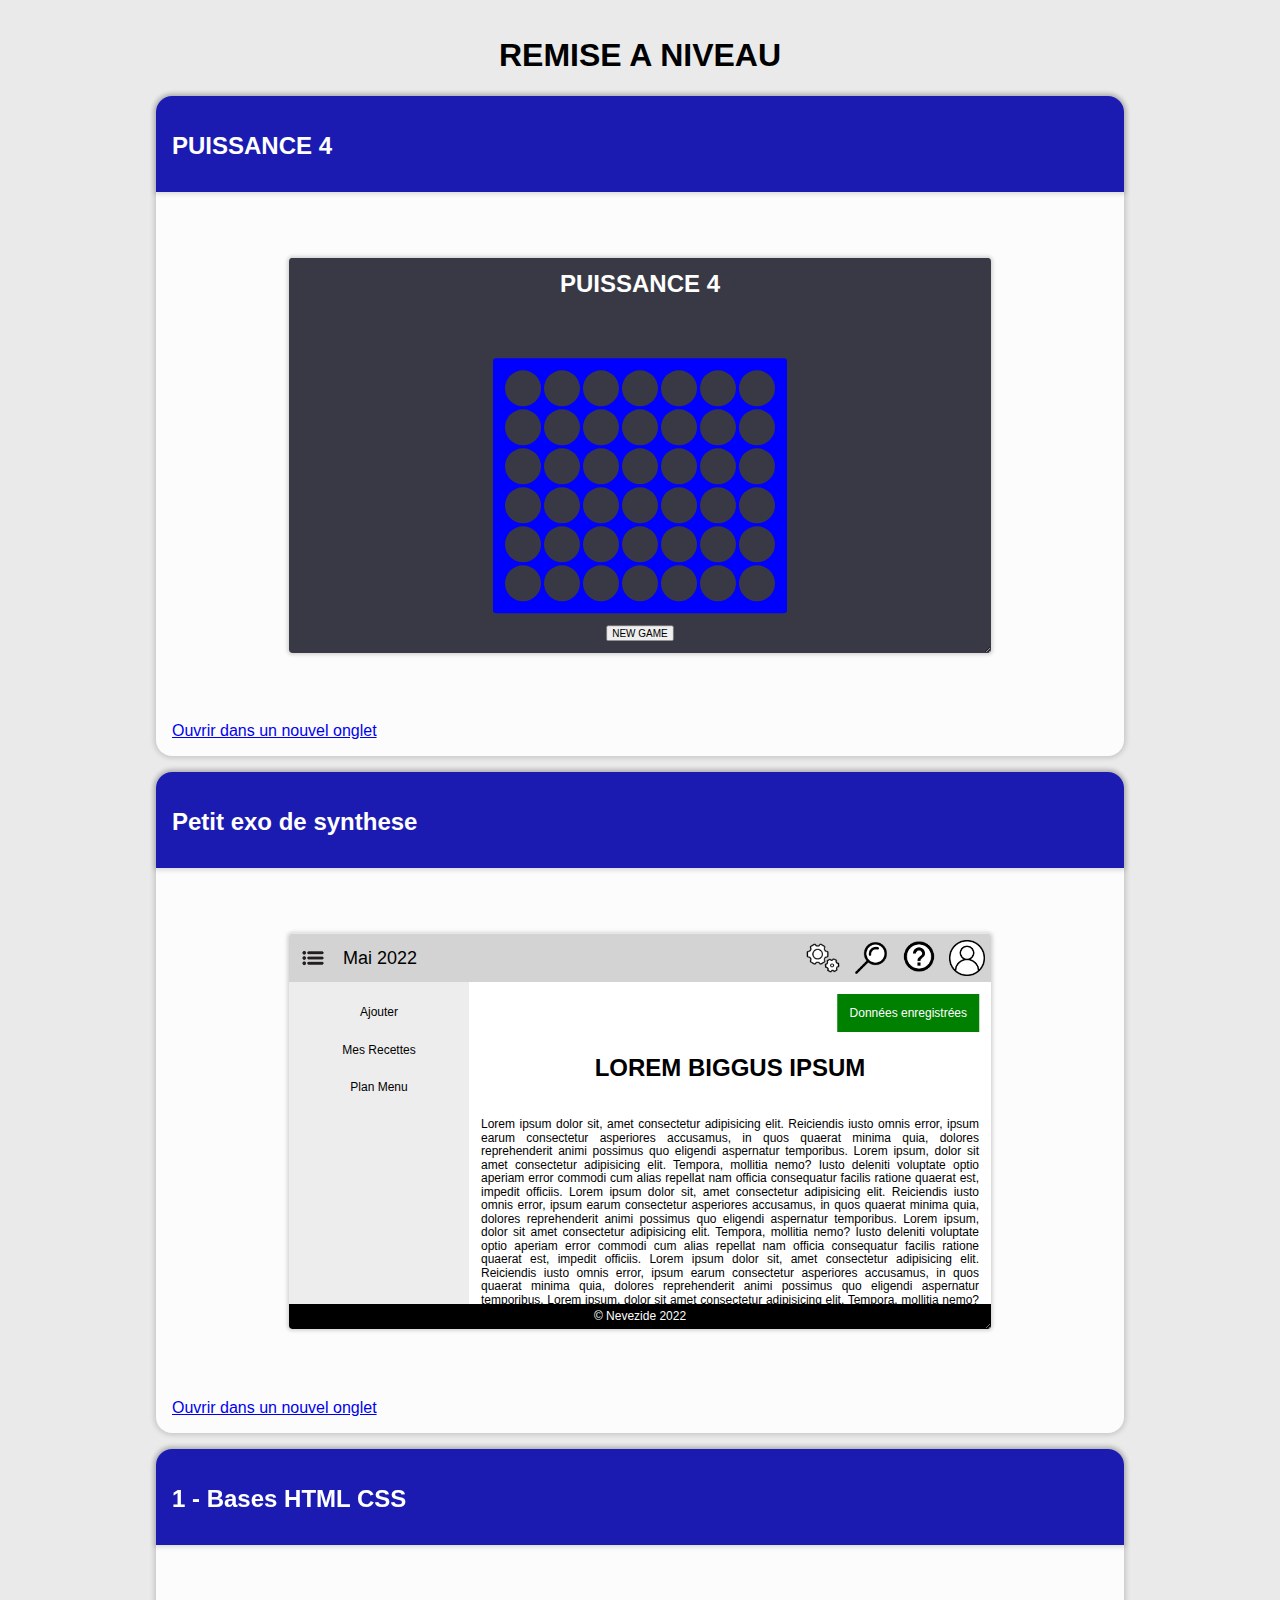
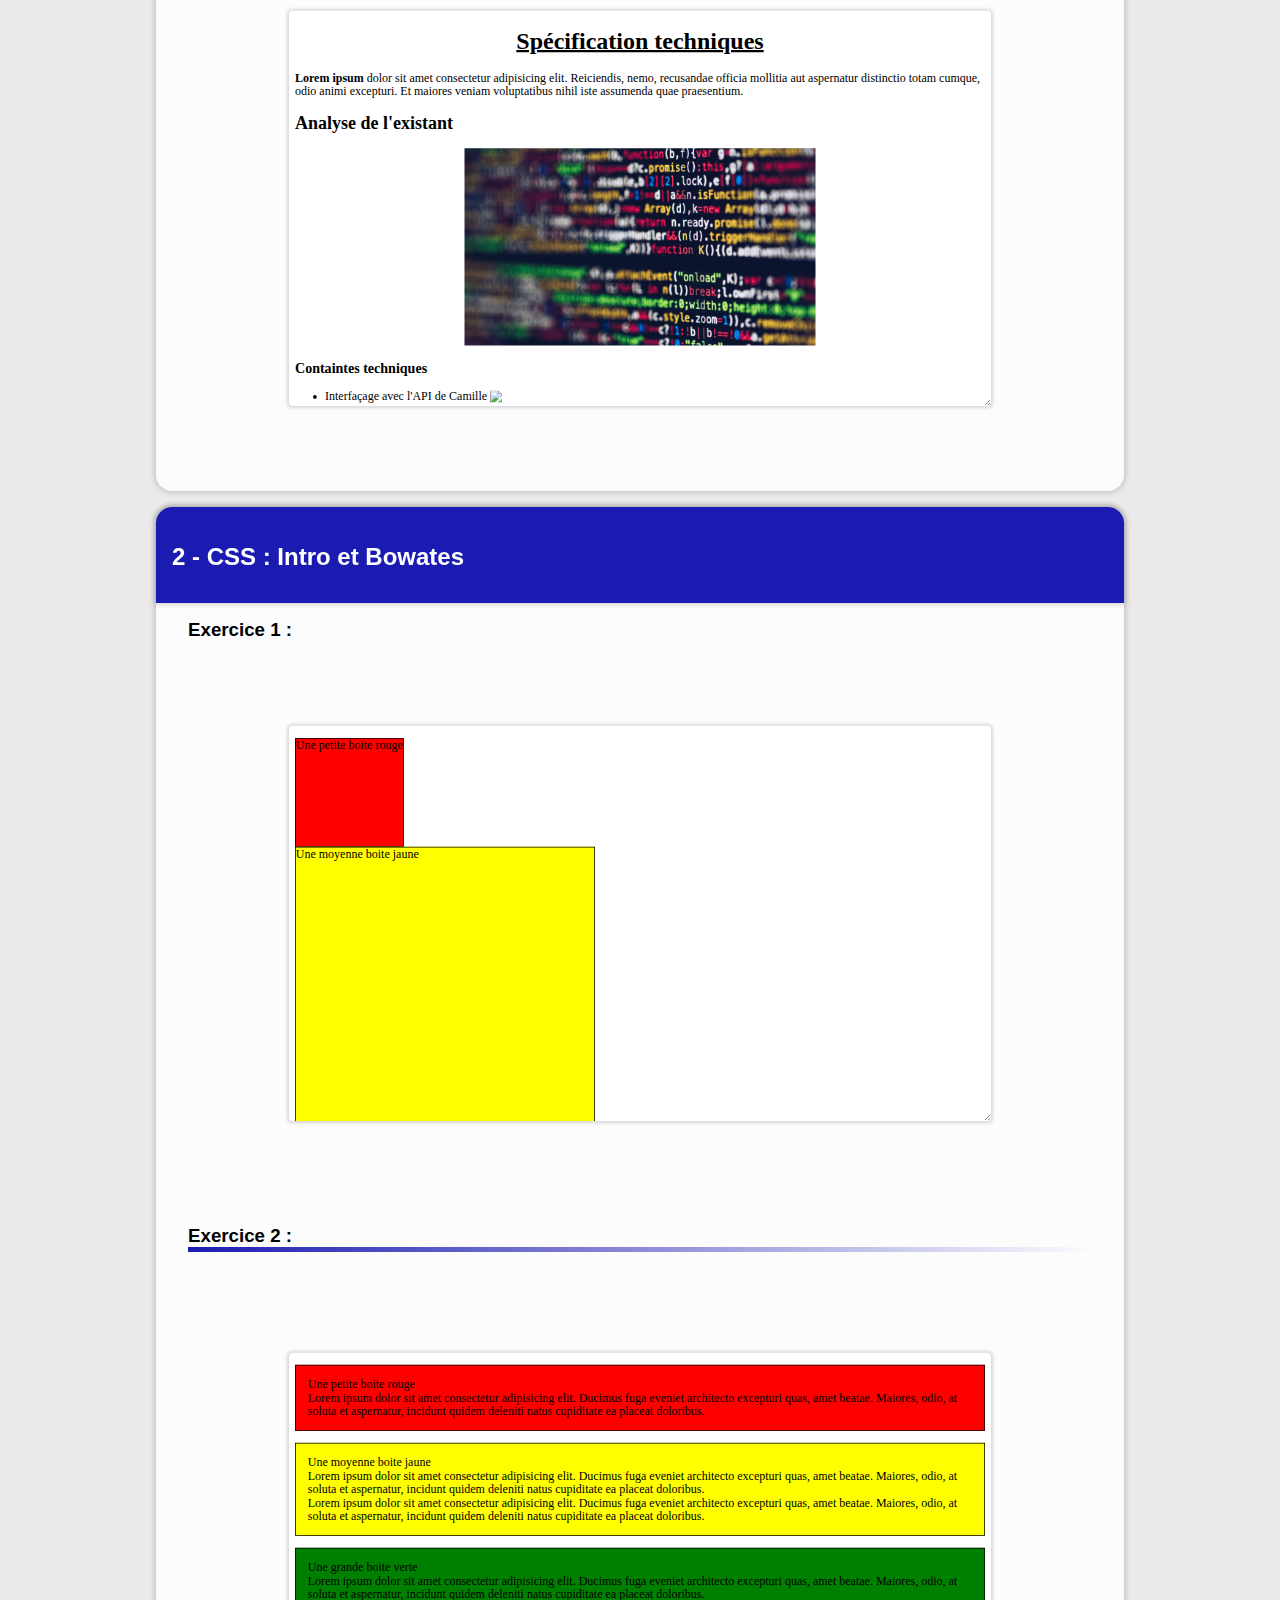
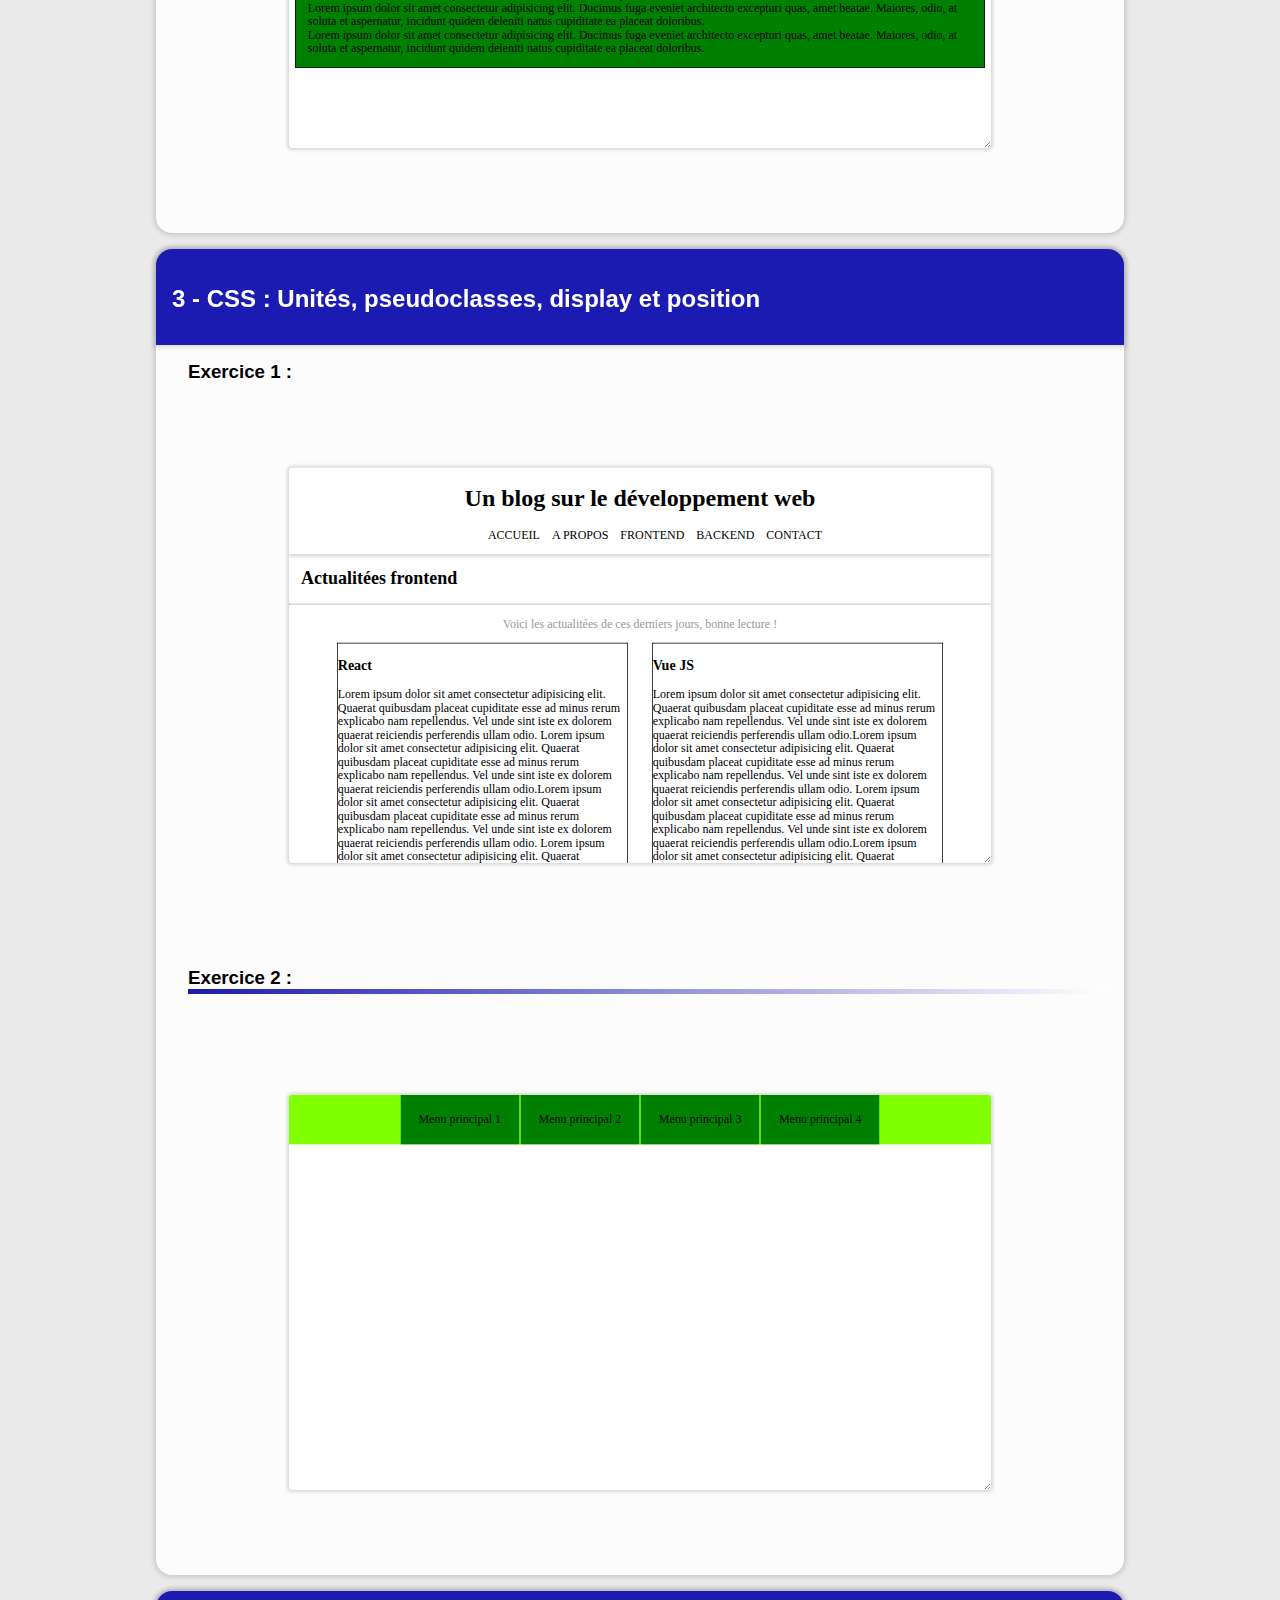
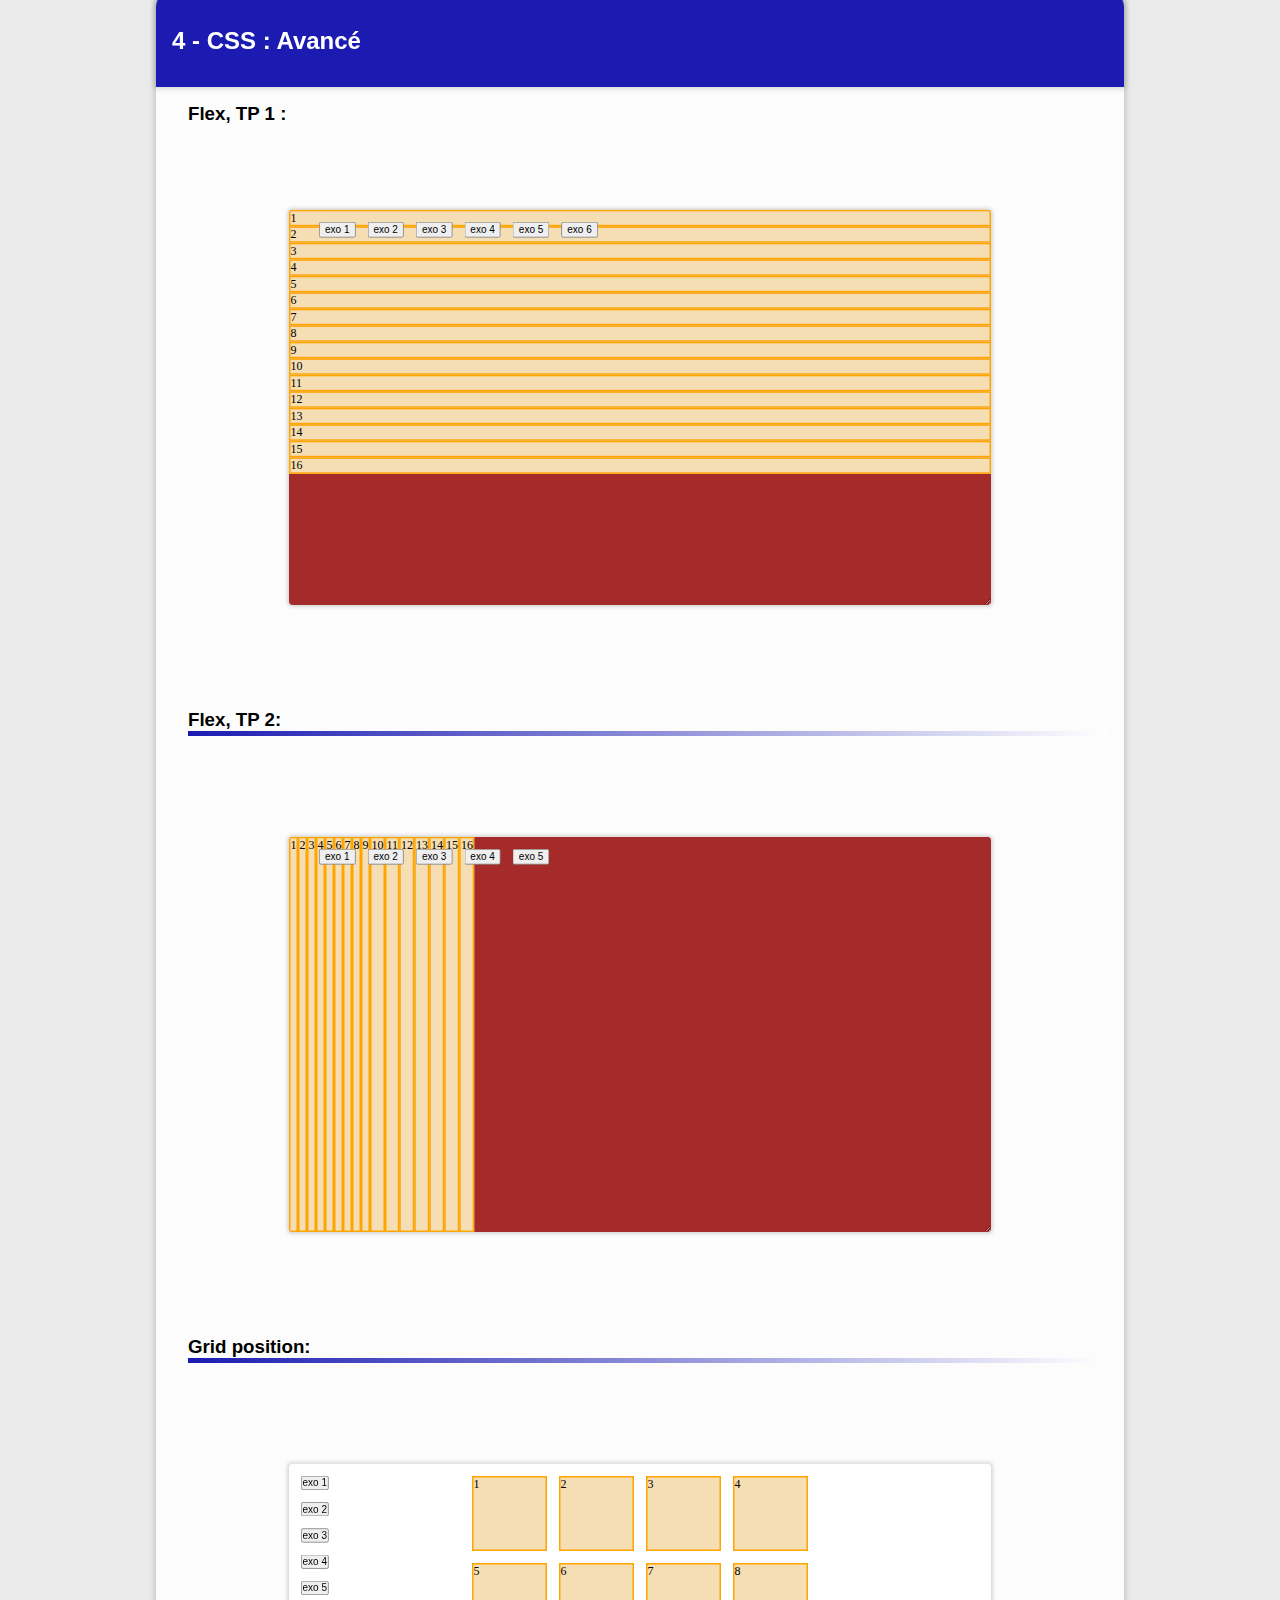
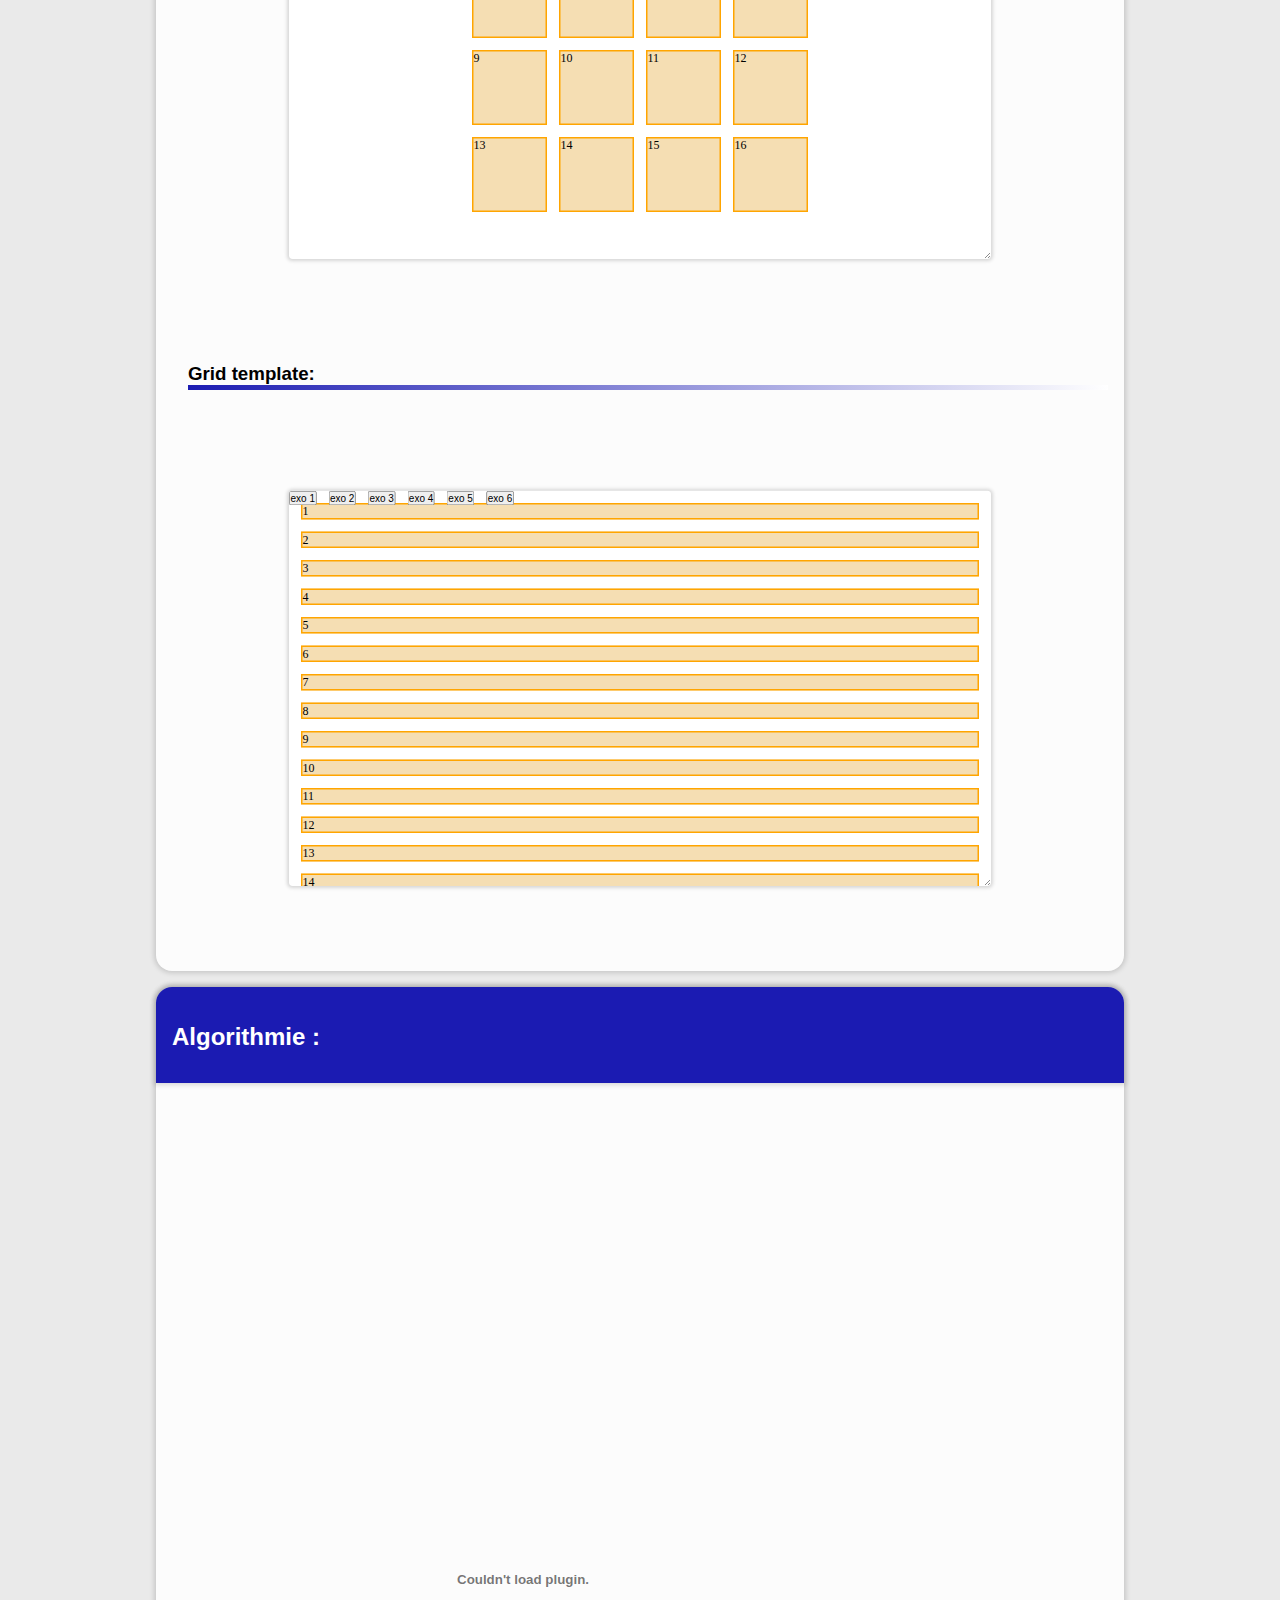
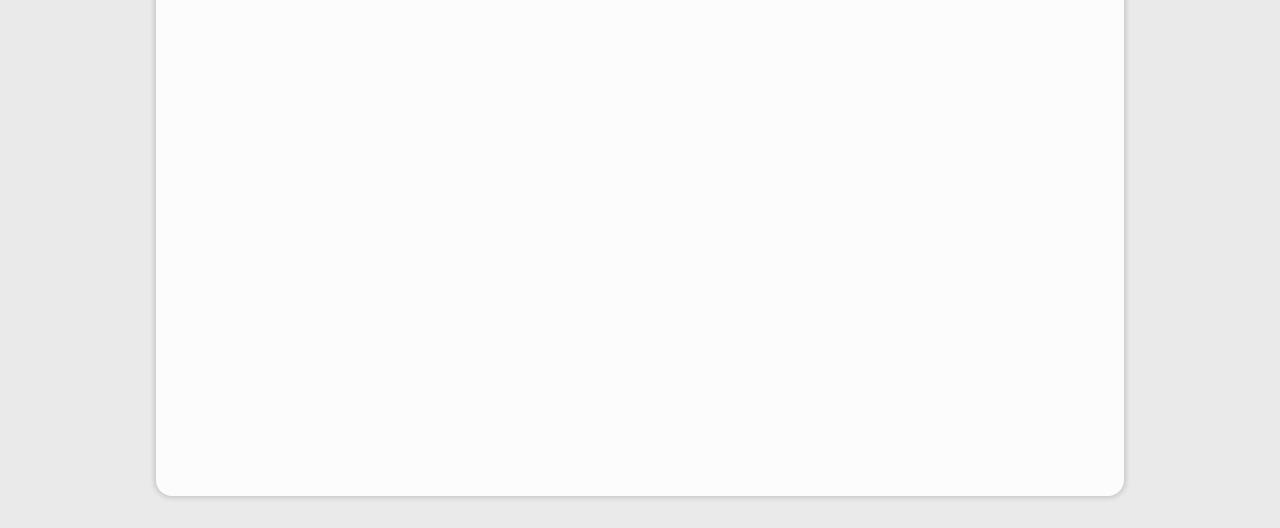
<file: index.html>
<!DOCTYPE html>
<html lang="en">
  <head>
    <meta charset="UTF-8" />
    <meta name="viewport" content="width=device-width, initial-scale=1.0" />
    <link rel="stylesheet" href="style.css" />
    <title>Document</title>
  </head>
  <body class="flex-body">
    <main class="content">
      <h1 class="ta-center">REMISE A NIVEAU</h1>
      <section class="chapter-section">
        <h2>PUISSANCE 4</h2>
        <iframe
          class="subwindow"
          src="./puissance4-exercice/index.html"
          frameborder="0"
        ></iframe>
        <a href="./puissance4-exercice/index.html" target="_blank"
          >Ouvrir dans un nouvel onglet</a
        >
      </section>
      <section class="chapter-section">
        <h2>Petit exo de synthese</h2>
        <iframe
          class="subwindow"
          src="./exercice-synthese-sass-application/index.html"
          frameborder="0"
        ></iframe>
        <a
          href="./exercice-synthese-sass-application/index.html"
          target="_blank"
          >Ouvrir dans un nouvel onglet</a
        >
      </section>
      <section class="chapter-section">
        <h2>1 - Bases HTML CSS</h2>
        <iframe
          class="subwindow"
          src="./1-bases-html-css/index.html"
          frameborder="0"
        ></iframe>
      </section>
      <section class="chapter-section">
        <h2>2 - CSS : Intro et Bowates</h2>
        <h3>Exercice 1 :</h3>
        <iframe
          class="subwindow"
          src="./2-css-intro-et-boites/exo1/index.html"
          frameborder="0"
        ></iframe>

        <h3>Exercice 2 :</h3>
        <iframe
          class="subwindow"
          src="./2-css-intro-et-boites/exo2/index.html"
          frameborder="0"
        ></iframe>
      </section>
      <section class="chapter-section">
        <h2>3 - CSS : Unités, pseudoclasses, display et position</h2>
        <h3>Exercice 1 :</h3>
        <iframe
          class="subwindow"
          src="./3-css-unites-pseudoclass-display-pos/exercice-blog/index.html"
          frameborder="0"
        ></iframe>
        <h3>Exercice 2 :</h3>
        <iframe
          class="subwindow"
          src="./3-css-unites-pseudoclass-display-pos/exercice-menu-deroulant/index.html"
          frameborder="0"
        ></iframe>
      </section>
      <section class="chapter-section">
        <h2>4 - CSS : Avancé</h2>
        <h3>Flex, TP 1 :</h3>
        <iframe
          class="subwindow"
          src="./4-revisions-css-avance/flex-direction-column-exercices/index.html"
          frameborder="0"
        ></iframe>
        <h3>Flex, TP 2:</h3>
        <iframe
          class="subwindow"
          src="./4-revisions-css-avance/flex-direction-row-exercices/index.html"
          frameborder="0"
        ></iframe>
        <h3>Grid position:</h3>
        <iframe
          class="subwindow"
          src="./4-revisions-css-avance/grid/grid-position-exercices/index.html"
          frameborder="0"
        ></iframe>
        <h3>Grid template:</h3>
        <iframe
          class="subwindow"
          src="./4-revisions-css-avance/grid/grid-template-exercices/index.html"
          frameborder="0"
        ></iframe>
      </section>
      <section class="chapter-section">
        <h2>Algorithmie :</h2>
        <embed class="pdf-embed" src="./algo/algo-1.pdf" type="" />
      </section>
    </main>
  </body>
</html>
</file>
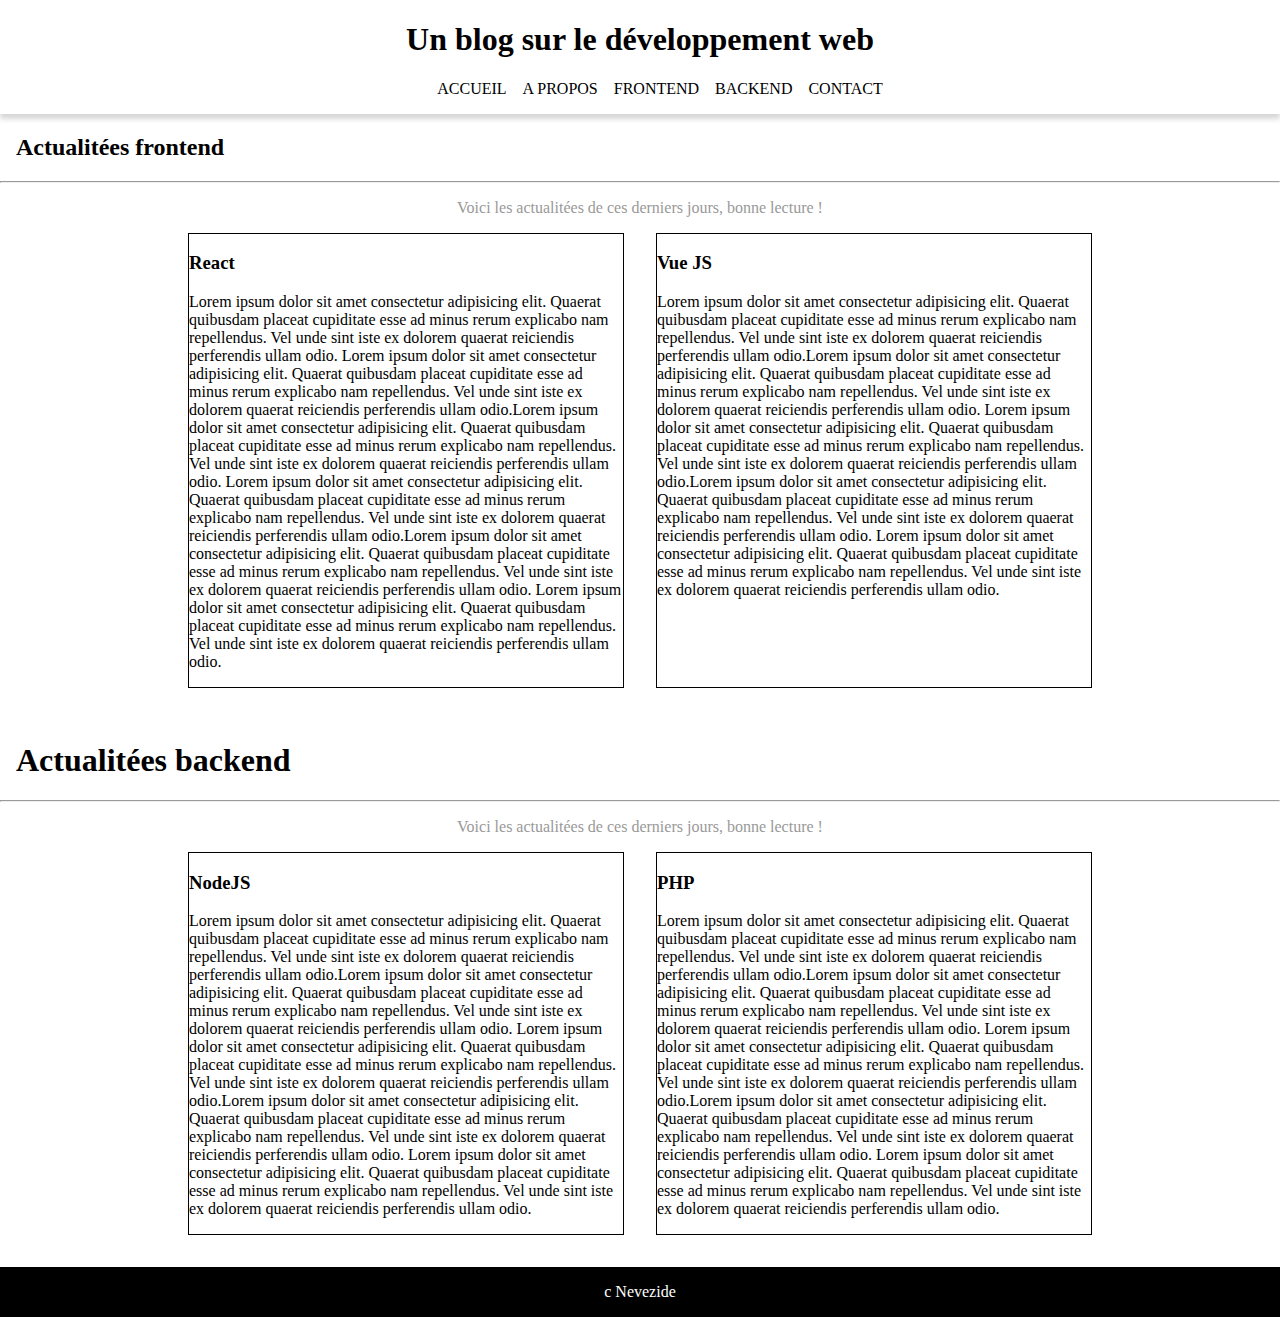
<file: css-unites-pseudoclass-display-pos/index.html>
<!DOCTYPE html>
<html lang="en">
  <head>
    <meta charset="UTF-8" />
    <meta name="viewport" content="width=device-width, initial-scale=1.0" />
    <link rel="stylesheet" href="style.css" />
    <title>Document</title>
  </head>
  <body>
    <header class="header">
      <h1 class="ta-center">Un blog sur le développement web</h1>
      <nav>
        <ul class="flex reset-decoration flex-justify-center gap-1">
          <li><a href="">ACCUEIL</a></li>
          <li><a href="">A PROPOS</a></li>
          <li><a href="">FRONTEND</a></li>
          <li><a href="">BACKEND</a></li>
          <li><a href="">CONTACT</a></li>
        </ul>
      </nav>
    </header>
    <main class="content">
      <section class="multi-articles-section">
        <h2>Actualitées frontend</h2>
        <hr />
        <p class="section-sub-title ta-center">
          Voici les actualitées de ces derniers jours, bonne lecture !
        </p>
        <div class="two-articles-grid">
          <article>
            <h3>React</h3>
            <p>
              Lorem ipsum dolor sit amet consectetur adipisicing elit. Quaerat
              quibusdam placeat cupiditate esse ad minus rerum explicabo nam
              repellendus. Vel unde sint iste ex dolorem quaerat reiciendis
              perferendis ullam odio. Lorem ipsum dolor sit amet consectetur
              adipisicing elit. Quaerat quibusdam placeat cupiditate esse ad
              minus rerum explicabo nam repellendus. Vel unde sint iste ex
              dolorem quaerat reiciendis perferendis ullam odio.Lorem ipsum
              dolor sit amet consectetur adipisicing elit. Quaerat quibusdam
              placeat cupiditate esse ad minus rerum explicabo nam repellendus.
              Vel unde sint iste ex dolorem quaerat reiciendis perferendis ullam
              odio. Lorem ipsum dolor sit amet consectetur adipisicing elit.
              Quaerat quibusdam placeat cupiditate esse ad minus rerum explicabo
              nam repellendus. Vel unde sint iste ex dolorem quaerat reiciendis
              perferendis ullam odio.Lorem ipsum dolor sit amet consectetur
              adipisicing elit. Quaerat quibusdam placeat cupiditate esse ad
              minus rerum explicabo nam repellendus. Vel unde sint iste ex
              dolorem quaerat reiciendis perferendis ullam odio. Lorem ipsum
              dolor sit amet consectetur adipisicing elit. Quaerat quibusdam
              placeat cupiditate esse ad minus rerum explicabo nam repellendus.
              Vel unde sint iste ex dolorem quaerat reiciendis perferendis ullam
              odio.
            </p>
          </article>
          <article>
            <h3>Vue JS</h3>
            <p>
              Lorem ipsum dolor sit amet consectetur adipisicing elit. Quaerat
              quibusdam placeat cupiditate esse ad minus rerum explicabo nam
              repellendus. Vel unde sint iste ex dolorem quaerat reiciendis
              perferendis ullam odio.Lorem ipsum dolor sit amet consectetur
              adipisicing elit. Quaerat quibusdam placeat cupiditate esse ad
              minus rerum explicabo nam repellendus. Vel unde sint iste ex
              dolorem quaerat reiciendis perferendis ullam odio. Lorem ipsum
              dolor sit amet consectetur adipisicing elit. Quaerat quibusdam
              placeat cupiditate esse ad minus rerum explicabo nam repellendus.
              Vel unde sint iste ex dolorem quaerat reiciendis perferendis ullam
              odio.Lorem ipsum dolor sit amet consectetur adipisicing elit.
              Quaerat quibusdam placeat cupiditate esse ad minus rerum explicabo
              nam repellendus. Vel unde sint iste ex dolorem quaerat reiciendis
              perferendis ullam odio. Lorem ipsum dolor sit amet consectetur
              adipisicing elit. Quaerat quibusdam placeat cupiditate esse ad
              minus rerum explicabo nam repellendus. Vel unde sint iste ex
              dolorem quaerat reiciendis perferendis ullam odio.
            </p>
          </article>
        </div>
      </section>
      <section class="multi-articles-section">
        <h1>Actualitées backend</h1>
        <hr />
        <p class="section-sub-title ta-center">
          Voici les actualitées de ces derniers jours, bonne lecture !
        </p>

        <div class="two-articles-grid">
          <article>
            <h3>NodeJS</h3>
            <p>
              Lorem ipsum dolor sit amet consectetur adipisicing elit. Quaerat
              quibusdam placeat cupiditate esse ad minus rerum explicabo nam
              repellendus. Vel unde sint iste ex dolorem quaerat reiciendis
              perferendis ullam odio.Lorem ipsum dolor sit amet consectetur
              adipisicing elit. Quaerat quibusdam placeat cupiditate esse ad
              minus rerum explicabo nam repellendus. Vel unde sint iste ex
              dolorem quaerat reiciendis perferendis ullam odio. Lorem ipsum
              dolor sit amet consectetur adipisicing elit. Quaerat quibusdam
              placeat cupiditate esse ad minus rerum explicabo nam repellendus.
              Vel unde sint iste ex dolorem quaerat reiciendis perferendis ullam
              odio.Lorem ipsum dolor sit amet consectetur adipisicing elit.
              Quaerat quibusdam placeat cupiditate esse ad minus rerum explicabo
              nam repellendus. Vel unde sint iste ex dolorem quaerat reiciendis
              perferendis ullam odio. Lorem ipsum dolor sit amet consectetur
              adipisicing elit. Quaerat quibusdam placeat cupiditate esse ad
              minus rerum explicabo nam repellendus. Vel unde sint iste ex
              dolorem quaerat reiciendis perferendis ullam odio.
            </p>
          </article>
          <article>
            <h3>PHP</h3>
            <p>
              Lorem ipsum dolor sit amet consectetur adipisicing elit. Quaerat
              quibusdam placeat cupiditate esse ad minus rerum explicabo nam
              repellendus. Vel unde sint iste ex dolorem quaerat reiciendis
              perferendis ullam odio.Lorem ipsum dolor sit amet consectetur
              adipisicing elit. Quaerat quibusdam placeat cupiditate esse ad
              minus rerum explicabo nam repellendus. Vel unde sint iste ex
              dolorem quaerat reiciendis perferendis ullam odio. Lorem ipsum
              dolor sit amet consectetur adipisicing elit. Quaerat quibusdam
              placeat cupiditate esse ad minus rerum explicabo nam repellendus.
              Vel unde sint iste ex dolorem quaerat reiciendis perferendis ullam
              odio.Lorem ipsum dolor sit amet consectetur adipisicing elit.
              Quaerat quibusdam placeat cupiditate esse ad minus rerum explicabo
              nam repellendus. Vel unde sint iste ex dolorem quaerat reiciendis
              perferendis ullam odio. Lorem ipsum dolor sit amet consectetur
              adipisicing elit. Quaerat quibusdam placeat cupiditate esse ad
              minus rerum explicabo nam repellendus. Vel unde sint iste ex
              dolorem quaerat reiciendis perferendis ullam odio.
            </p>
          </article>
        </div>
      </section>
    </main>
    <footer class="footer">
      <p class="ta-center">c Nevezide</p>
    </footer>
  </body>
</html>
</file>
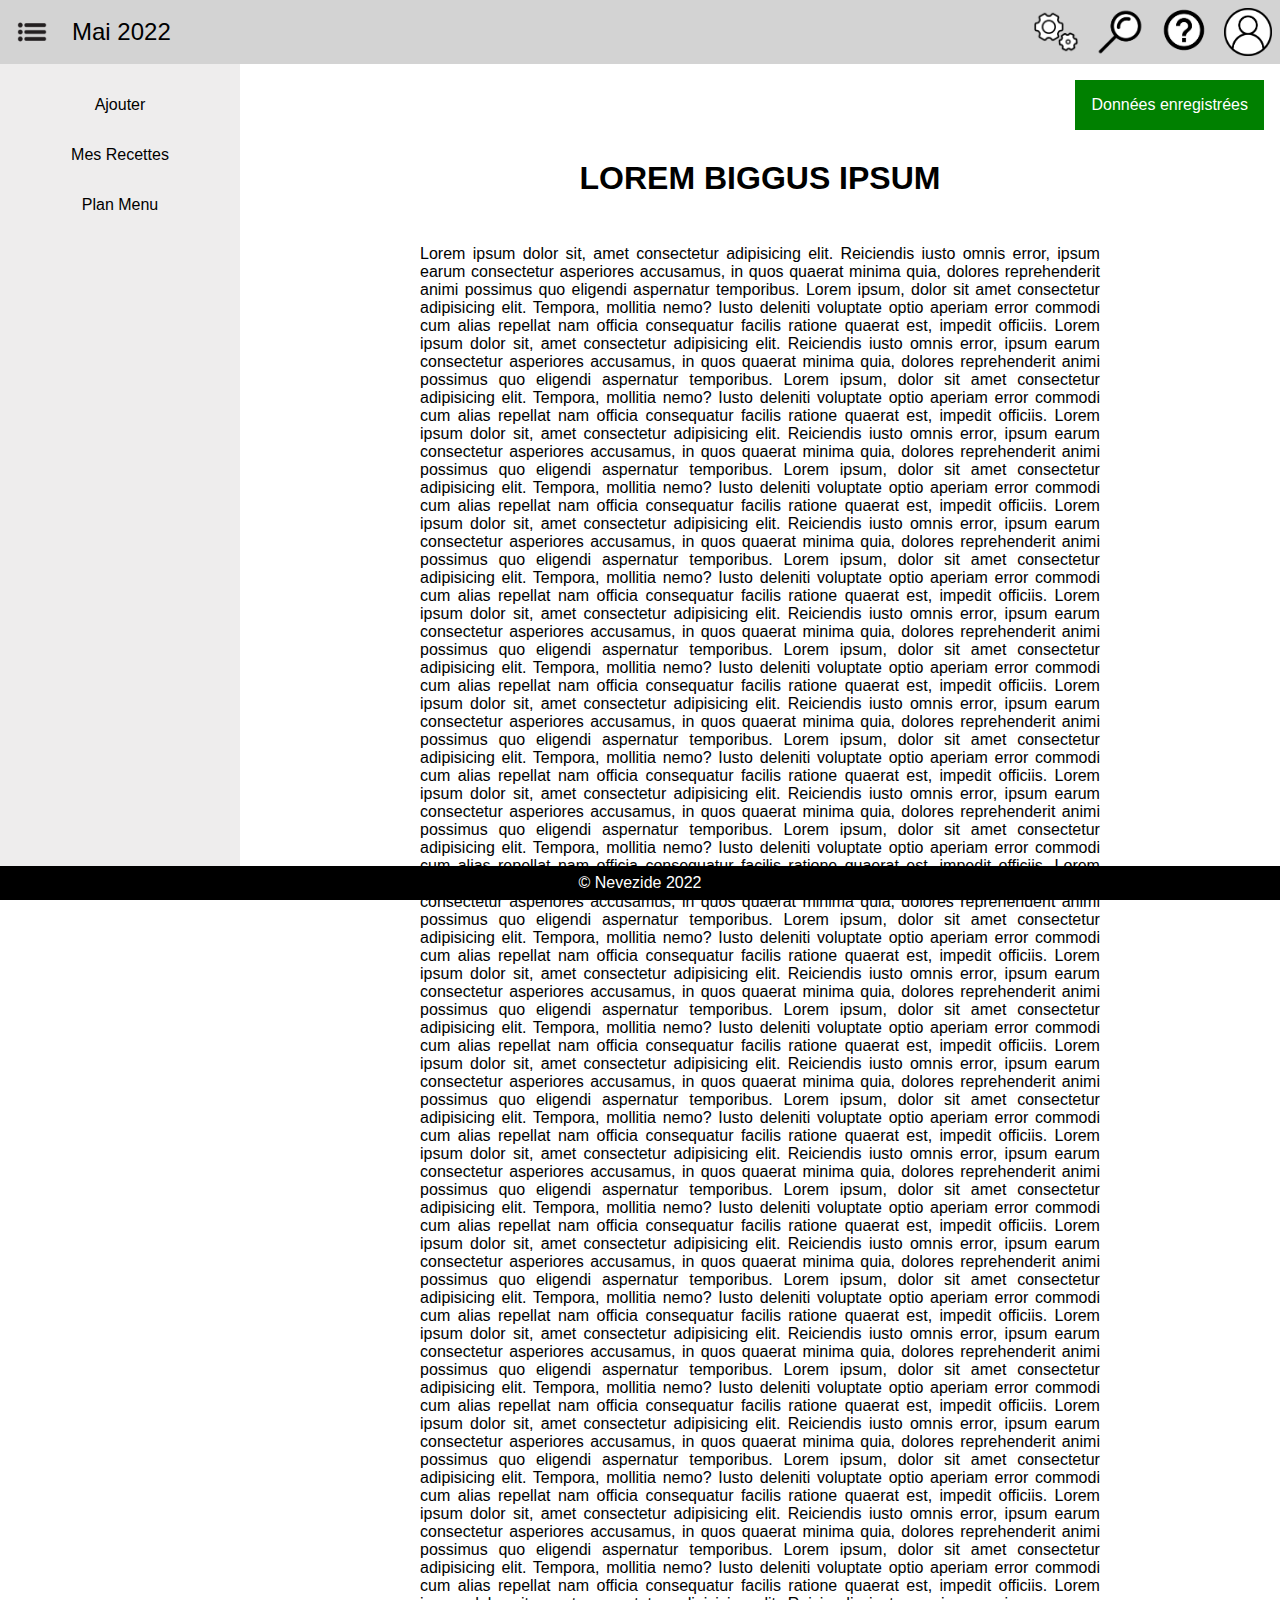
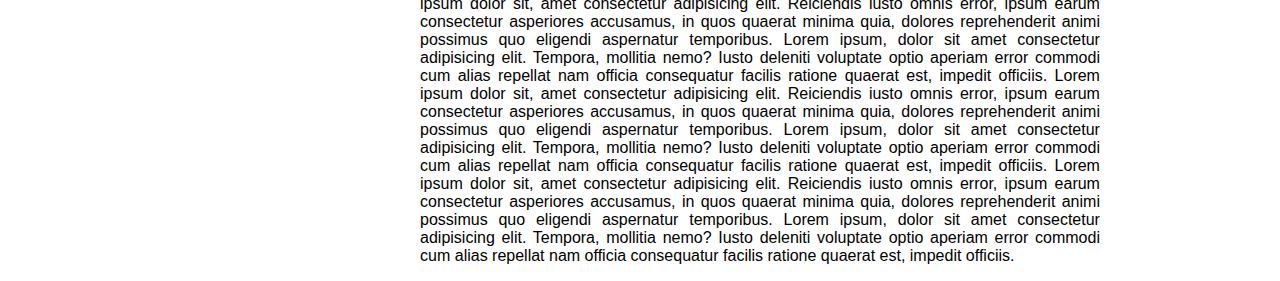
<file: exercice-synthese-sass-application/index.html>
<!DOCTYPE html>
<html lang="en">
  <head>
    <meta charset="UTF-8" />
    <meta name="viewport" content="width=device-width, initial-scale=1.0" />
    <title>Document</title>
    <link rel="stylesheet" href="style.css" />
  </head>
  <body class="grid-layout">
    <header class="header header-area">
      <div class="header-left">
        <img src="./assets/sass-images/menu.png" />
        <p class="date">Mai 2022</p>
      </div>
      <div class="spacer"></div>
      <menu class="header-right">
        <li class="dropdown">
          <button class="dropdown-head">
            <img src="./assets/sass-images/parameter.png" />
          </button>
          <menu class="dropdown-content parameters-dropdown">
            <li>Moteur de recherche</li>
            <li>Mode sombre</li>
          </menu>
        </li>
        <li>
          <button><img src="./assets/sass-images/search.png" /></button>
        </li>
        <li class="popup-window">
          <label for="help-toggle"
            ><img src="./assets/sass-images/help.png "
          /></label>
          <input class="checkbox" type="checkbox" id="help-toggle" />
          <div class="popup-content">
            <div class="center-window">
              <label for="help-toggle" class="close-button">[X]</label>
              <article>
                <h2>What is Lorem Ipsum?</h2>
                <p>
                  Lorem Ipsum is simply dummy text of the printing and
                  typesetting industry. Lorem Ipsum has been the industry's
                  standard dummy text ever since the 1500s, when an unknown
                  printer took a galley of type and scrambled it to make a type
                  specimen book. It has survived not only five centuries, but
                  also the leap into electronic typesetting, remaining
                  essentially unchanged. It was popularised in the 1960s with
                  the release of Letraset sheets containing Lorem Ipsum
                  passages, and more recently with desktop publishing software
                  like Aldus PageMaker including versions of Lorem Ipsum.
                </p>
                <h2>Where does it come from?</h2>
                <p>
                  Contrary to popular belief, Lorem Ipsum is not simply random
                  text. It has roots in a piece of classical Latin literature
                  from 45 BC, making it over 2000 years old. Richard McClintock,
                  a Latin professor at Hampden-Sydney College in Virginia,
                  looked up one of the more obscure Latin words, consectetur,
                  from a Lorem Ipsum passage, and going through the cites of the
                  word in classical literature, discovered the undoubtable
                  source. Lorem Ipsum comes from sections 1.10.32 and 1.10.33 of
                  "de Finibus Bonorum et Malorum" (The Extremes of Good and
                  Evil) by Cicero, written in 45 BC. This book is a treatise on
                  the theory of ethics, very popular during the Renaissance. The
                  first line of Lorem Ipsum, "Lorem ipsum dolor sit amet..",
                  comes from a line in section 1.10.32.
                </p>
              </article>
            </div>
          </div>
        </li>
        <li class="dropdown">
          <button class="dropdown-head">
            <img src="./assets/sass-images/account.png" />
          </button>
          <div class="dropdown-content account-card-bridge">
            <div class="account-card">
              <img src="./assets/sass-images/account.png" alt="" />
              <p>Tristan Salinas</p>
              <p>tristan.salinas@3wa.io</p>
              <button>Gérer</button>
              <p>Ajouter</p>
            </div>
          </div>
        </li>
      </menu>
      <p class="data-saved-popup">Données enregistrées</p>
    </header>
    <aside class="sidebar sidebar-area">
      <nav>
        <menu>
          <li>Ajouter</li>
          <li>Mes Recettes</li>
          <li>Plan Menu</li>
        </menu>
      </nav>
    </aside>
    <main class="content content-area">
      <h1>LOREM BIGGUS IPSUM</h1>
      <p>
        Lorem ipsum dolor sit, amet consectetur adipisicing elit. Reiciendis
        iusto omnis error, ipsum earum consectetur asperiores accusamus, in quos
        quaerat minima quia, dolores reprehenderit animi possimus quo eligendi
        aspernatur temporibus. Lorem ipsum, dolor sit amet consectetur
        adipisicing elit. Tempora, mollitia nemo? Iusto deleniti voluptate optio
        aperiam error commodi cum alias repellat nam officia consequatur facilis
        ratione quaerat est, impedit officiis. Lorem ipsum dolor sit, amet
        consectetur adipisicing elit. Reiciendis iusto omnis error, ipsum earum
        consectetur asperiores accusamus, in quos quaerat minima quia, dolores
        reprehenderit animi possimus quo eligendi aspernatur temporibus. Lorem
        ipsum, dolor sit amet consectetur adipisicing elit. Tempora, mollitia
        nemo? Iusto deleniti voluptate optio aperiam error commodi cum alias
        repellat nam officia consequatur facilis ratione quaerat est, impedit
        officiis. Lorem ipsum dolor sit, amet consectetur adipisicing elit.
        Reiciendis iusto omnis error, ipsum earum consectetur asperiores
        accusamus, in quos quaerat minima quia, dolores reprehenderit animi
        possimus quo eligendi aspernatur temporibus. Lorem ipsum, dolor sit amet
        consectetur adipisicing elit. Tempora, mollitia nemo? Iusto deleniti
        voluptate optio aperiam error commodi cum alias repellat nam officia
        consequatur facilis ratione quaerat est, impedit officiis. Lorem ipsum
        dolor sit, amet consectetur adipisicing elit. Reiciendis iusto omnis
        error, ipsum earum consectetur asperiores accusamus, in quos quaerat
        minima quia, dolores reprehenderit animi possimus quo eligendi
        aspernatur temporibus. Lorem ipsum, dolor sit amet consectetur
        adipisicing elit. Tempora, mollitia nemo? Iusto deleniti voluptate optio
        aperiam error commodi cum alias repellat nam officia consequatur facilis
        ratione quaerat est, impedit officiis. Lorem ipsum dolor sit, amet
        consectetur adipisicing elit. Reiciendis iusto omnis error, ipsum earum
        consectetur asperiores accusamus, in quos quaerat minima quia, dolores
        reprehenderit animi possimus quo eligendi aspernatur temporibus. Lorem
        ipsum, dolor sit amet consectetur adipisicing elit. Tempora, mollitia
        nemo? Iusto deleniti voluptate optio aperiam error commodi cum alias
        repellat nam officia consequatur facilis ratione quaerat est, impedit
        officiis. Lorem ipsum dolor sit, amet consectetur adipisicing elit.
        Reiciendis iusto omnis error, ipsum earum consectetur asperiores
        accusamus, in quos quaerat minima quia, dolores reprehenderit animi
        possimus quo eligendi aspernatur temporibus. Lorem ipsum, dolor sit amet
        consectetur adipisicing elit. Tempora, mollitia nemo? Iusto deleniti
        voluptate optio aperiam error commodi cum alias repellat nam officia
        consequatur facilis ratione quaerat est, impedit officiis. Lorem ipsum
        dolor sit, amet consectetur adipisicing elit. Reiciendis iusto omnis
        error, ipsum earum consectetur asperiores accusamus, in quos quaerat
        minima quia, dolores reprehenderit animi possimus quo eligendi
        aspernatur temporibus. Lorem ipsum, dolor sit amet consectetur
        adipisicing elit. Tempora, mollitia nemo? Iusto deleniti voluptate optio
        aperiam error commodi cum alias repellat nam officia consequatur facilis
        ratione quaerat est, impedit officiis. Lorem ipsum dolor sit, amet
        consectetur adipisicing elit. Reiciendis iusto omnis error, ipsum earum
        consectetur asperiores accusamus, in quos quaerat minima quia, dolores
        reprehenderit animi possimus quo eligendi aspernatur temporibus. Lorem
        ipsum, dolor sit amet consectetur adipisicing elit. Tempora, mollitia
        nemo? Iusto deleniti voluptate optio aperiam error commodi cum alias
        repellat nam officia consequatur facilis ratione quaerat est, impedit
        officiis. Lorem ipsum dolor sit, amet consectetur adipisicing elit.
        Reiciendis iusto omnis error, ipsum earum consectetur asperiores
        accusamus, in quos quaerat minima quia, dolores reprehenderit animi
        possimus quo eligendi aspernatur temporibus. Lorem ipsum, dolor sit amet
        consectetur adipisicing elit. Tempora, mollitia nemo? Iusto deleniti
        voluptate optio aperiam error commodi cum alias repellat nam officia
        consequatur facilis ratione quaerat est, impedit officiis. Lorem ipsum
        dolor sit, amet consectetur adipisicing elit. Reiciendis iusto omnis
        error, ipsum earum consectetur asperiores accusamus, in quos quaerat
        minima quia, dolores reprehenderit animi possimus quo eligendi
        aspernatur temporibus. Lorem ipsum, dolor sit amet consectetur
        adipisicing elit. Tempora, mollitia nemo? Iusto deleniti voluptate optio
        aperiam error commodi cum alias repellat nam officia consequatur facilis
        ratione quaerat est, impedit officiis. Lorem ipsum dolor sit, amet
        consectetur adipisicing elit. Reiciendis iusto omnis error, ipsum earum
        consectetur asperiores accusamus, in quos quaerat minima quia, dolores
        reprehenderit animi possimus quo eligendi aspernatur temporibus. Lorem
        ipsum, dolor sit amet consectetur adipisicing elit. Tempora, mollitia
        nemo? Iusto deleniti voluptate optio aperiam error commodi cum alias
        repellat nam officia consequatur facilis ratione quaerat est, impedit
        officiis. Lorem ipsum dolor sit, amet consectetur adipisicing elit.
        Reiciendis iusto omnis error, ipsum earum consectetur asperiores
        accusamus, in quos quaerat minima quia, dolores reprehenderit animi
        possimus quo eligendi aspernatur temporibus. Lorem ipsum, dolor sit amet
        consectetur adipisicing elit. Tempora, mollitia nemo? Iusto deleniti
        voluptate optio aperiam error commodi cum alias repellat nam officia
        consequatur facilis ratione quaerat est, impedit officiis. Lorem ipsum
        dolor sit, amet consectetur adipisicing elit. Reiciendis iusto omnis
        error, ipsum earum consectetur asperiores accusamus, in quos quaerat
        minima quia, dolores reprehenderit animi possimus quo eligendi
        aspernatur temporibus. Lorem ipsum, dolor sit amet consectetur
        adipisicing elit. Tempora, mollitia nemo? Iusto deleniti voluptate optio
        aperiam error commodi cum alias repellat nam officia consequatur facilis
        ratione quaerat est, impedit officiis. Lorem ipsum dolor sit, amet
        consectetur adipisicing elit. Reiciendis iusto omnis error, ipsum earum
        consectetur asperiores accusamus, in quos quaerat minima quia, dolores
        reprehenderit animi possimus quo eligendi aspernatur temporibus. Lorem
        ipsum, dolor sit amet consectetur adipisicing elit. Tempora, mollitia
        nemo? Iusto deleniti voluptate optio aperiam error commodi cum alias
        repellat nam officia consequatur facilis ratione quaerat est, impedit
        officiis. Lorem ipsum dolor sit, amet consectetur adipisicing elit.
        Reiciendis iusto omnis error, ipsum earum consectetur asperiores
        accusamus, in quos quaerat minima quia, dolores reprehenderit animi
        possimus quo eligendi aspernatur temporibus. Lorem ipsum, dolor sit amet
        consectetur adipisicing elit. Tempora, mollitia nemo? Iusto deleniti
        voluptate optio aperiam error commodi cum alias repellat nam officia
        consequatur facilis ratione quaerat est, impedit officiis. Lorem ipsum
        dolor sit, amet consectetur adipisicing elit. Reiciendis iusto omnis
        error, ipsum earum consectetur asperiores accusamus, in quos quaerat
        minima quia, dolores reprehenderit animi possimus quo eligendi
        aspernatur temporibus. Lorem ipsum, dolor sit amet consectetur
        adipisicing elit. Tempora, mollitia nemo? Iusto deleniti voluptate optio
        aperiam error commodi cum alias repellat nam officia consequatur facilis
        ratione quaerat est, impedit officiis. Lorem ipsum dolor sit, amet
        consectetur adipisicing elit. Reiciendis iusto omnis error, ipsum earum
        consectetur asperiores accusamus, in quos quaerat minima quia, dolores
        reprehenderit animi possimus quo eligendi aspernatur temporibus. Lorem
        ipsum, dolor sit amet consectetur adipisicing elit. Tempora, mollitia
        nemo? Iusto deleniti voluptate optio aperiam error commodi cum alias
        repellat nam officia consequatur facilis ratione quaerat est, impedit
        officiis. Lorem ipsum dolor sit, amet consectetur adipisicing elit.
        Reiciendis iusto omnis error, ipsum earum consectetur asperiores
        accusamus, in quos quaerat minima quia, dolores reprehenderit animi
        possimus quo eligendi aspernatur temporibus. Lorem ipsum, dolor sit amet
        consectetur adipisicing elit. Tempora, mollitia nemo? Iusto deleniti
        voluptate optio aperiam error commodi cum alias repellat nam officia
        consequatur facilis ratione quaerat est, impedit officiis.
      </p>
    </main>
    <footer class="footer"><p>© Nevezide 2022</p></footer>
  </body>
</html>
</file>
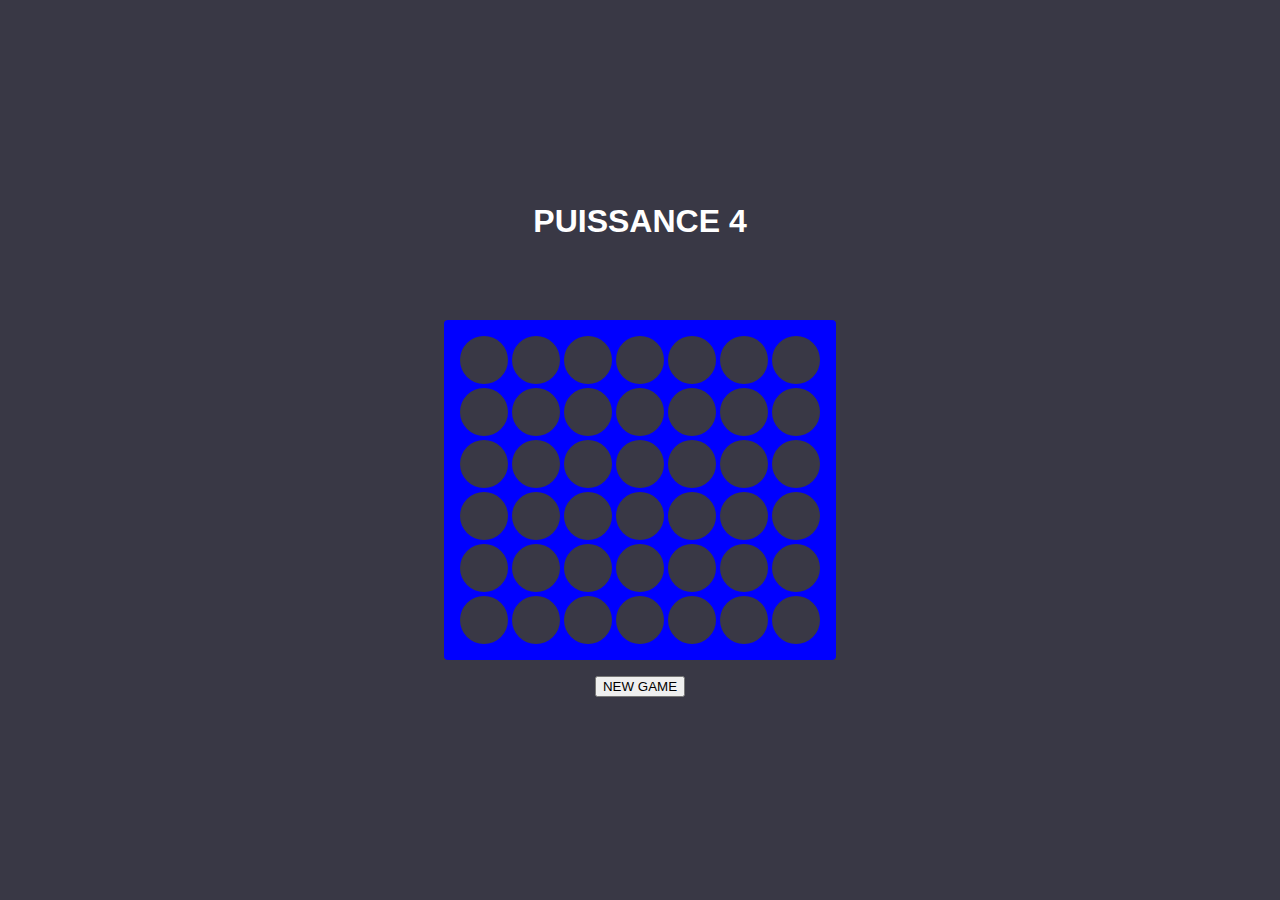
<file: puissance4-exercice/index.html>
<!DOCTYPE html>
<html lang="en">
  <head>
    <meta charset="UTF-8" />
    <meta name="viewport" content="width=device-width, initial-scale=1.0" />
    <title>Puissance 4</title>
    <link rel="stylesheet" href="style.css" />
  </head>
  <body>
    <main class="content">
      <h1>PUISSANCE 4</h1>
      <div class="board"></div>
      <aside class="controls"></aside>
    </main>

    <script src="index.js"></script>
  </body>
</html>
</file>
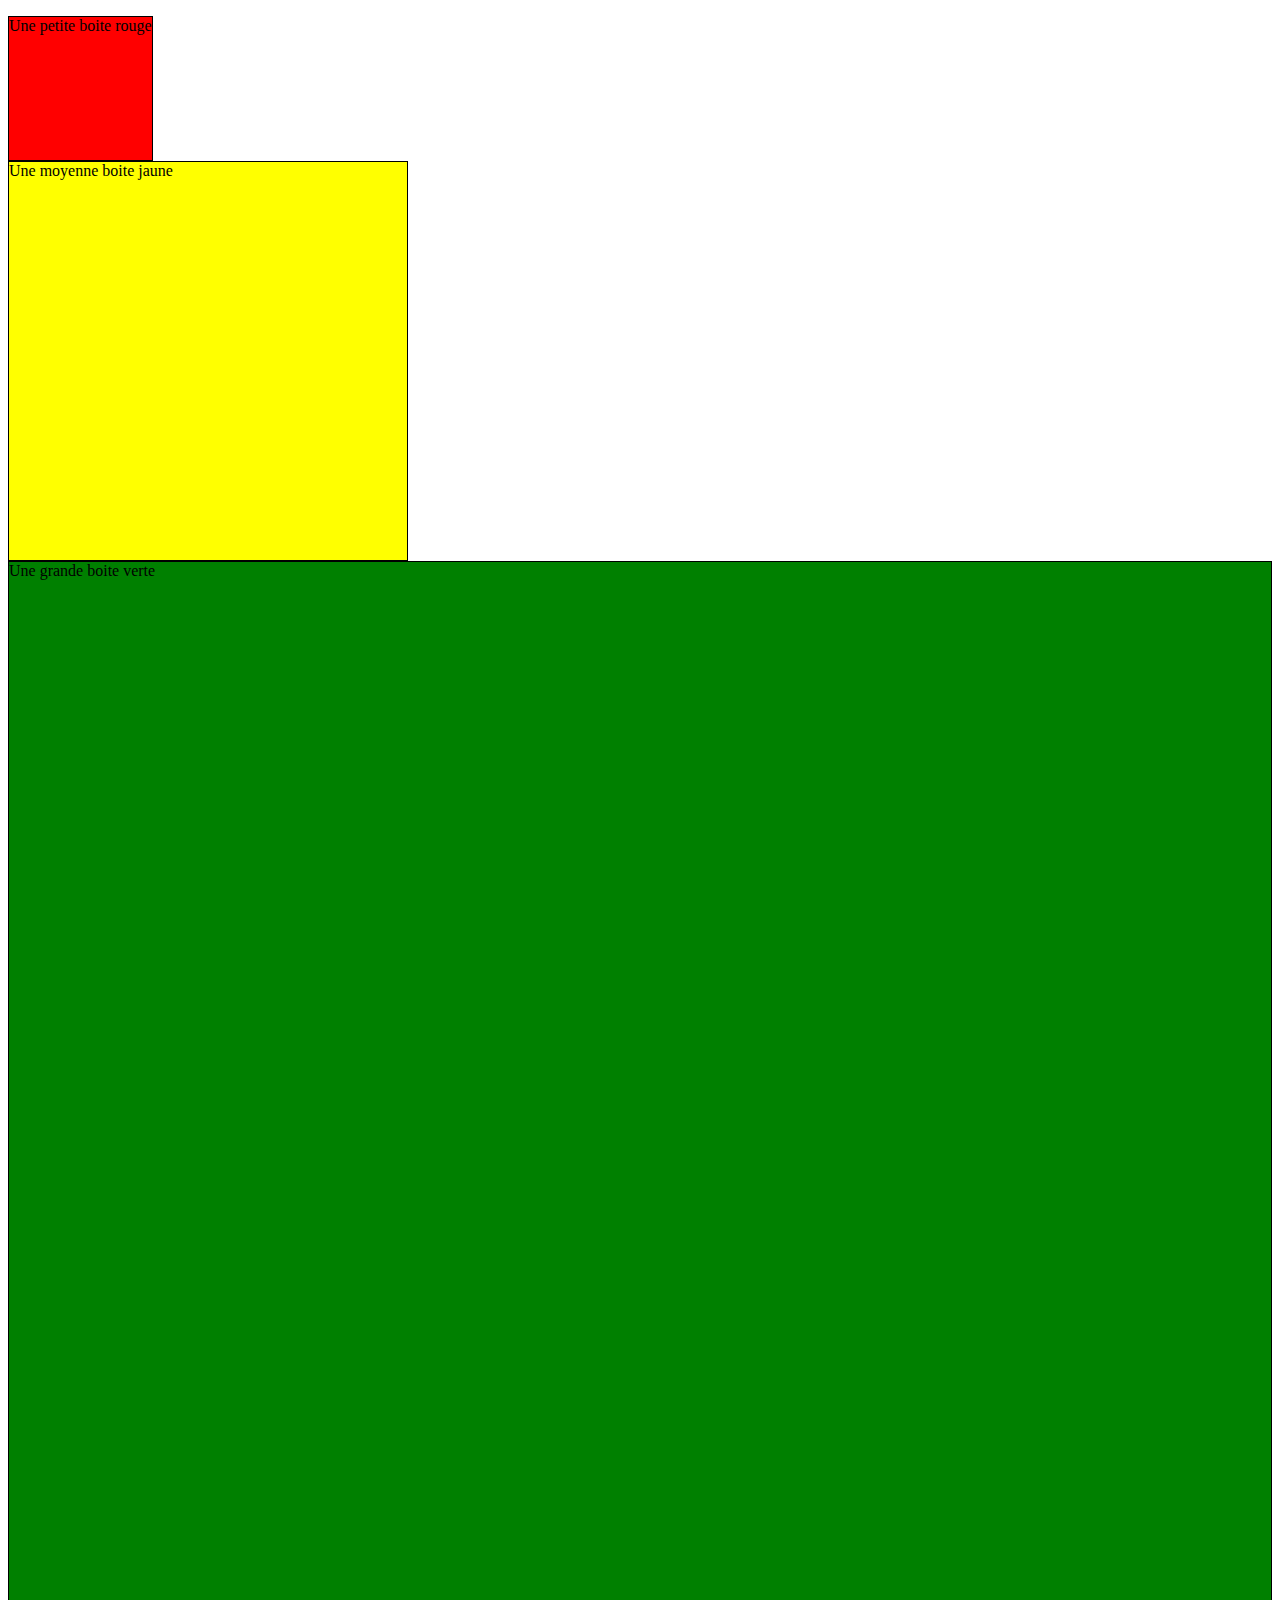
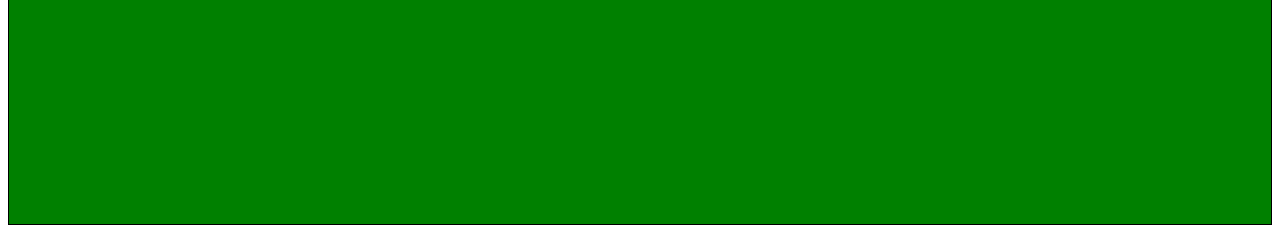
<file: 2-css-intro-et-boites/exo1/index.html>
<!DOCTYPE html>
<html lang="fr">
  <head>
    <meta charset="UTF-8" />
    <meta name="viewport" content="width=device-width, initial-scale=1.0" />
    <link rel="stylesheet" href="style.css" />
    <title>Document</title>
  </head>
  <body>
    <p class="petite-rouge border">Une petite boite rouge</p>
    <p class="moyenne-jaune border">Une moyenne boite jaune</p>
    <p class="grande-verte border">Une grande boite verte</p>
  </body>
</html>
</file>
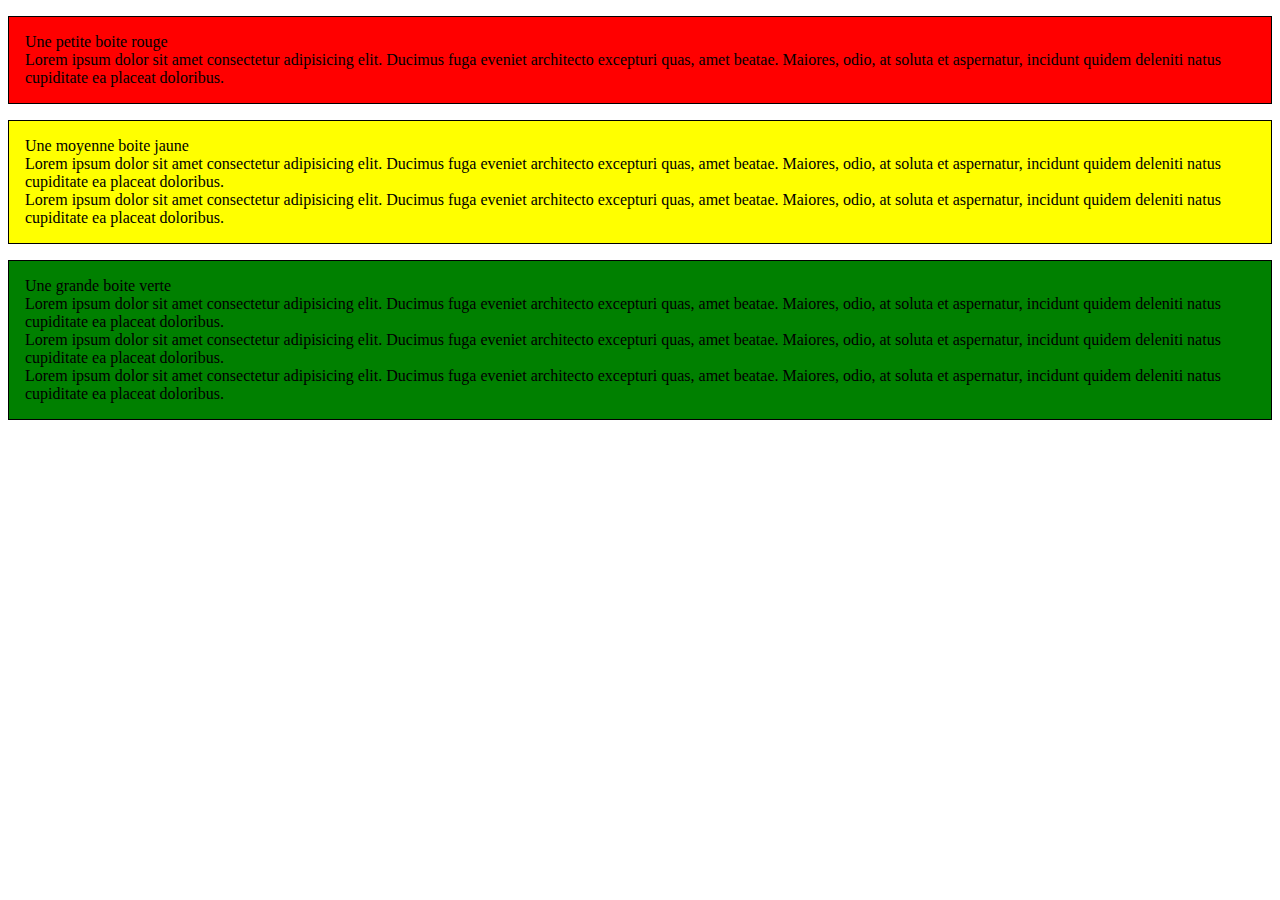
<file: 2-css-intro-et-boites/exo2/index.html>
<!DOCTYPE html>
<html lang="fr">
  <head>
    <meta charset="UTF-8" />
    <meta name="viewport" content="width=device-width, initial-scale=1.0" />
    <link rel="stylesheet" href="style.css" />
    <title>Document</title>
  </head>
  <body>
    <p class="bg-red border wd-100per">
      Une petite boite rouge <br />
      Lorem ipsum dolor sit amet consectetur adipisicing elit. Ducimus fuga
      eveniet architecto excepturi quas, amet beatae. Maiores, odio, at soluta
      et aspernatur, incidunt quidem deleniti natus cupiditate ea placeat
      doloribus.
    </p>
    <p class="bg-yellow border wd-100per">
      Une moyenne boite jaune<br />Lorem ipsum dolor sit amet consectetur
      adipisicing elit. Ducimus fuga eveniet architecto excepturi quas, amet
      beatae. Maiores, odio, at soluta et aspernatur, incidunt quidem deleniti
      natus cupiditate ea placeat doloribus. <br />Lorem ipsum dolor sit amet
      consectetur adipisicing elit. Ducimus fuga eveniet architecto excepturi
      quas, amet beatae. Maiores, odio, at soluta et aspernatur, incidunt quidem
      deleniti natus cupiditate ea placeat doloribus.
    </p>
    <p class="bg-green border wd-100per">
      Une grande boite verte<br />Lorem ipsum dolor sit amet consectetur
      adipisicing elit. Ducimus fuga eveniet architecto excepturi quas, amet
      beatae. Maiores, odio, at soluta et aspernatur, incidunt quidem deleniti
      natus cupiditate ea placeat doloribus. <br />Lorem ipsum dolor sit amet
      consectetur adipisicing elit. Ducimus fuga eveniet architecto excepturi
      quas, amet beatae. Maiores, odio, at soluta et aspernatur, incidunt quidem
      deleniti natus cupiditate ea placeat doloribus. <br />Lorem ipsum dolor
      sit amet consectetur adipisicing elit. Ducimus fuga eveniet architecto
      excepturi quas, amet beatae. Maiores, odio, at soluta et aspernatur,
      incidunt quidem deleniti natus cupiditate ea placeat doloribus.
    </p>
  </body>
</html>
</file>
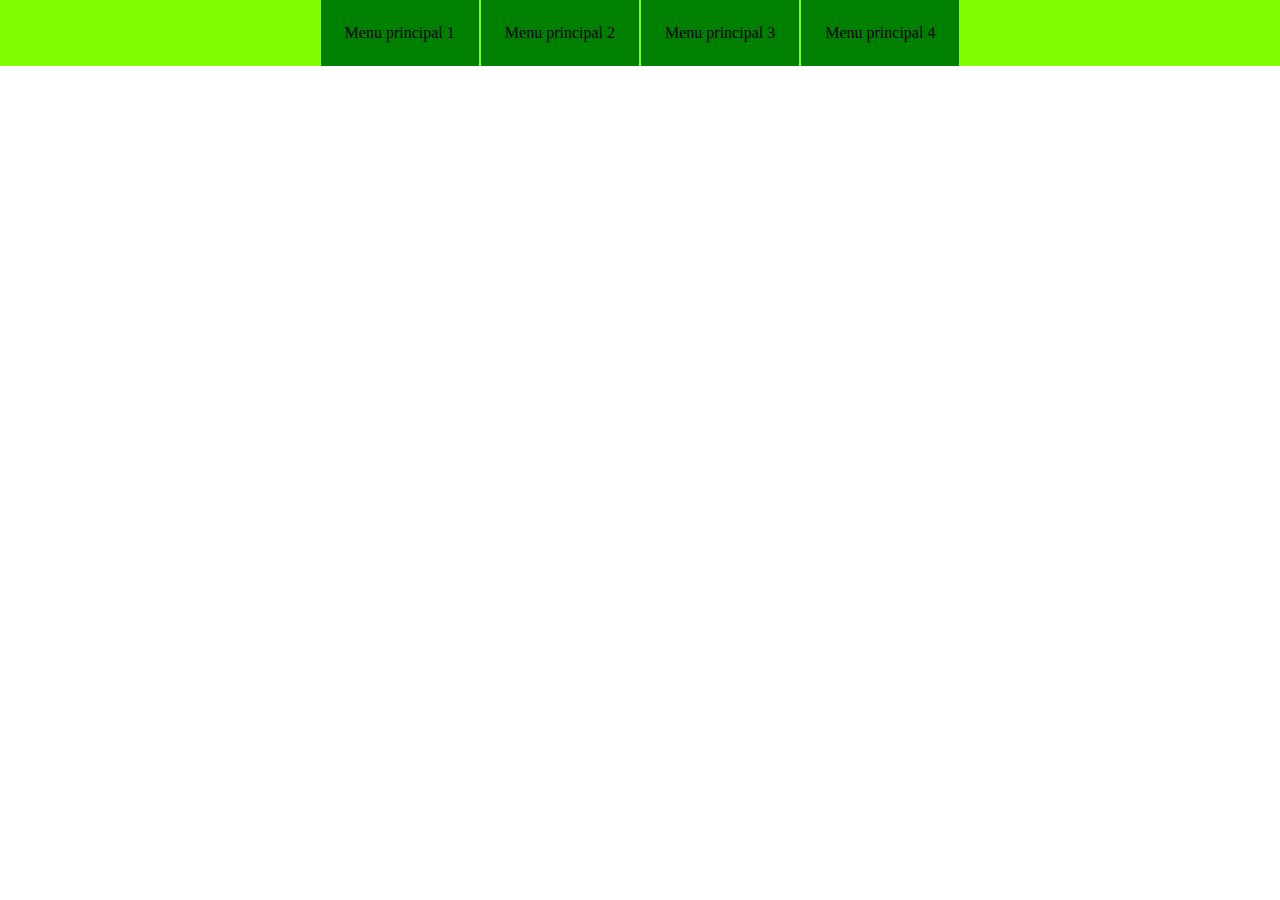
<file: 3-css-unites-pseudoclass-display-pos/exercice-menu-deroulant/index.html>
<!DOCTYPE html>
<html lang="en">
  <head>
    <meta charset="UTF-8" />
    <meta name="viewport" content="width=device-width, initial-scale=1.0" />

    <link rel="stylesheet" href="style.css" />
    <title>Document</title>
  </head>
  <body>
    <header class="header">
      <nav>
        <menu class="flex-menu">
          <li class="dropdown">
            <p class="dropdown-head">Menu principal 1</p>
            <ul class="dropdown-content">
              <li><a href="#">Menu principal 1.1</a></li>
              <li><a href="#">Menu principal 1.2</a></li>
              <li><a href="#">Menu principal 1.3</a></li>
              <li><a href="#">Menu principal 1.4</a></li>
            </ul>
          </li>
          <li class="dropdown">
            <p class="dropdown-head">Menu principal 2</p>
            <ul class="dropdown-content">
              <li><a href="#">Menu principal 1.1</a></li>
              <li><a href="#">Menu principal 1.2</a></li>
              <li><a href="#">Menu principal 1.3</a></li>
              <li><a href="#">Menu principal 1.4</a></li>
            </ul>
          </li>
          <li class="dropdown">
            <p class="dropdown-head">Menu principal 3</p>
            <ul class="dropdown-content">
              <li><a href="#">Menu principal 1.1</a></li>
              <li><a href="#">Menu principal 1.2</a></li>
              <li><a href="#">Menu principal 1.3</a></li>
              <li><a href="#">Menu principal 1.4</a></li>
            </ul>
          </li>
          <li class="dropdown">
            <p class="dropdown-head">Menu principal 4</p>
          </li>
        </menu>
      </nav>
    </header>
  </body>
</html>
</file>
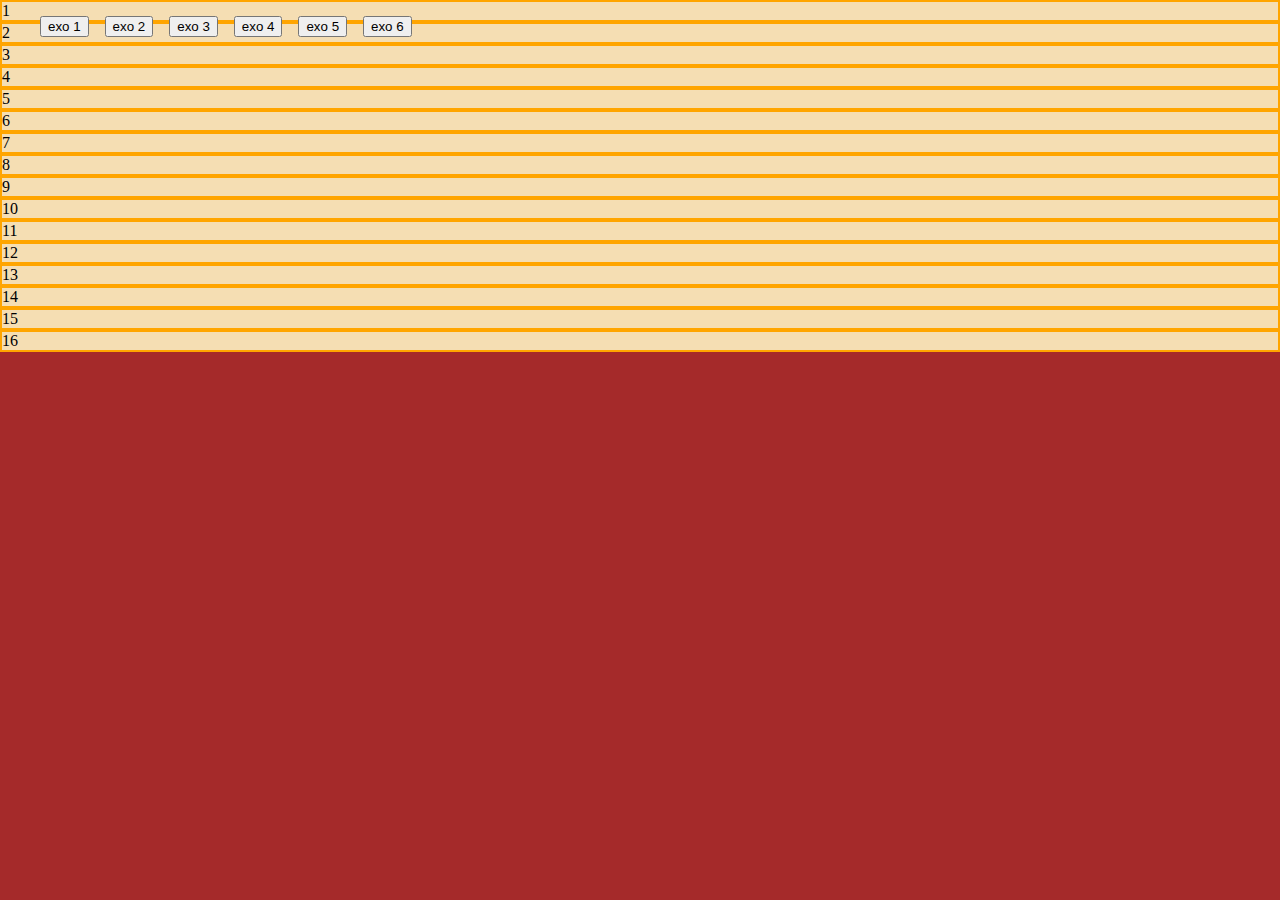
<file: 4-revisions-css-avance/flex-direction-column-exercices/index.html>
<!DOCTYPE html>
<html lang="en">
  <head>
    <meta charset="UTF-8" />
    <title>RAN CSS grid</title>
    <link rel="stylesheet" href="style.css" type="text/css" />
  </head>
  <body>
    <menu>
      <li><button id="1">exo 1</button></li>
      <li><button id="2">exo 2</button></li>
      <li><button id="3">exo 3</button></li>
      <li><button id="4">exo 4</button></li>
      <li><button id="5">exo 5</button></li>
      <li><button id="6">exo 6</button></li>
    </menu>
    <div id="container" class="flex">
      <div class="box">1</div>
      <div class="box">2</div>
      <div class="box">3</div>
      <div class="box">4</div>
      <div class="box">5</div>
      <div class="box">6</div>
      <div class="box">7</div>
      <div class="box">8</div>
      <div class="box">9</div>
      <div class="box">10</div>
      <div class="box">11</div>
      <div class="box">12</div>
      <div class="box">13</div>
      <div class="box">14</div>
      <div class="box">15</div>
      <div class="box">16</div>
    </div>

    <script src="script.js"></script>
  </body>
</html>
</file>
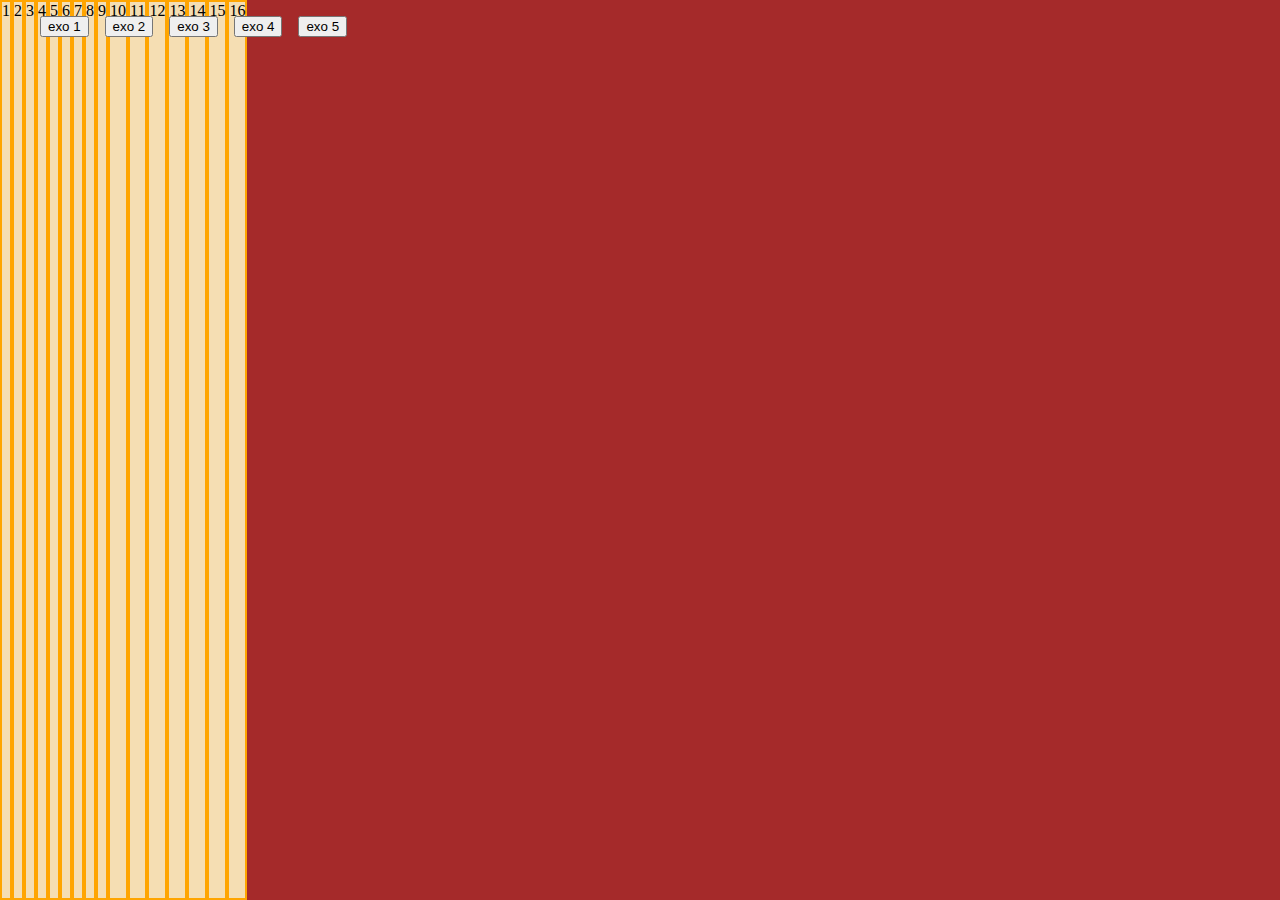
<file: 4-revisions-css-avance/flex-direction-row-exercices/index.html>
<!DOCTYPE html>
<html lang="en">
  <head>
    <meta charset="UTF-8" />
    <title>RAN CSS grid</title>
    <link rel="stylesheet" href="style.css" type="text/css" />
  </head>
  <body>
    <menu>
      <li><button id="1">exo 1</button></li>
      <li><button id="2">exo 2</button></li>
      <li><button id="3">exo 3</button></li>
      <li><button id="4">exo 4</button></li>
      <li><button id="5">exo 5</button></li>
    </menu>
    <div id="container" class="flex">
      <div class="box">1</div>
      <div class="box">2</div>
      <div class="box">3</div>
      <div class="box">4</div>
      <div class="box">5</div>
      <div class="box">6</div>
      <div class="box">7</div>
      <div class="box">8</div>
      <div class="box">9</div>
      <div class="box">10</div>
      <div class="box">11</div>
      <div class="box">12</div>
      <div class="box">13</div>
      <div class="box">14</div>
      <div class="box">15</div>
      <div class="box">16</div>
    </div>

    <script src="script.js"></script>
  </body>
</html>
</file>
<file: style.css>
* {
  box-sizing: border-box;
}
/********** UTILS ***************/
.ta-center {
  text-align: center;
}

h2 {
  margin-bottom: 2rem;
  position: relative;
  z-index: 2;
  color: white;
}

h3 {
  padding-top: 1rem;
  padding-left: 1rem;
}
/******* COMPONENTS *******/

.flex-body {
  display: flex;
  justify-content: center;
  margin: 0;
  padding: 0;
}

body {
  background-color: rgb(234, 234, 234);
}

.content {
  width: min(1000px, 100%);
  font-family: sans-serif;
  padding: 1rem;
}

.chapter-section {
  position: relative;
  margin-block: 1rem;
  background-color: rgb(252, 252, 252);
  padding: 1rem;
  border-radius: 1rem;
  height: min-content;
  box-shadow: 0px 0px 5px 2px rgba(0, 0, 0, 0.15);
  z-index: 1;
}

.chapter-section::before {
  position: absolute;
  content: "";
  top: 0;
  left: 0;
  right: 0;
  height: 6rem;
  background-color: rgb(27, 27, 178);
  z-index: 0;
  border-radius: 1rem 1rem 0 0;
  box-shadow: 0px 0px 5px 2px rgba(0, 0, 0, 0.15);
}
.subwindow {
  background-color: white;
  position: relative;
  scale: 0.75;
  border-radius: 5px;
  width: 100%;
  aspect-ratio: 16/9;
  box-shadow: 0px 0px 5px 2px rgba(0, 0, 0, 0.15);
  resize: both;
}

.pdf-embed {
  width: 75%;
  aspect-ratio: 1/1.4142;
  margin-inline: auto;
}

h3:not(:first-of-type):after {
  content: "";
  display: block;
  width: 100%;
  height: 1rem;
  border-top: 5px solid;
  border-image: linear-gradient(to right, rgb(27, 27, 178), white) 1;
}
</file>
<file: puissance4-exercice/style.css>
* {
  box-sizing: border-box;
  margin: 0;
}

h1 {
  color: white;
  margin-bottom: 4rem;
}

:root {
  --clr-primary: rgb(57, 56, 69);
  --cell-dimension: 3rem;
}

.content {
  font-family: sans-serif;
  position: relative;
  height: 100vh;
  background-color: var(--clr-primary);
  display: flex;
  flex-direction: column;
  justify-content: center;
  align-items: center;
  gap: 1rem;
  z-index: 0;
}

.board {
  position: relative;
  display: flex;
  gap: 0.25rem;
  padding: 1rem;
  background-color: blue;
  border-radius: 0.25rem;
}

.column {
  position: relative;
  display: flex;
  flex-grow: 1;
  flex-direction: column;
  gap: 0.25rem;
}

.cell {
  width: var(--cell-dimension);
  height: var(--cell-dimension);
  border-radius: var(--cell-dimension);
  background-color: var(--clr-primary);
}

.player-1 {
  background-color: red;
}

.player-2 {
  background-color: yellow;
}

.player-1,
.player-2 {
  box-shadow: inset 4px 4px 11px 0px rgba(0, 0, 0, 0.46);
}
.indicator {
  position: absolute;
  top: -3rem;
  z-index: -1;
  visibility: hidden;
}

.winner-popup {
  position: absolute;
  font-size: var(--cell-dimension);
  color: white;
  left: 0;
  width: 100%;
  top: calc(50% - 0.5em);
  text-align: center;
  text-justify: center;
}

.column:hover {
  cursor: pointer;
  box-shadow: inset 0px 0px 11px 10px rgba(255, 255, 255, 0.712),
    0px 0px 5px 5px rgba(255, 255, 255, 0.712);
}

.column:hover .indicator {
  visibility: visible;
}
</file>
<file: 2-css-intro-et-boites/exo1/style.css>
* {
  box-sizing: border-box;
}

.border {
  border: 1px solid black;
}

.petite-rouge {
  width: fit-content; /* fit-content: valeure magique qui marche avec width et height */
  background-color: red;
  aspect-ratio: 1; /* aspect-ratio: valeure magique qui rend la height equivalente à la width */
  margin-bottom: 0;
}

.moyenne-jaune {
  background-color: yellow;
  width: 25rem; /* la plupart du temps 1 rem = 16 px on verra les unitées plus tard a dit Fabrice*/
  aspect-ratio: 1; /* note: on aurais pu ici mettre height: 25rem; c'est pareil*/
  margin-block: 0;
}

.grande-verte {
  margin-top: 0;
  background-color: green;
  width: 100%;
  aspect-ratio: 1;
}
</file>
<file: 2-css-intro-et-boites/exo2/style.css>
* {
  box-sizing: border-box;
}

.border {
  border: 1px solid black;
  padding: 1rem;
}
.wd-100per {
  width: 100%;
}

.bg-red {
  background-color: red;
}
.bg-yellow {
  background-color: yellow;
}
.bg-green {
  background-color: green;
}
</file>
<file: 4-revisions-css-avance/flex-direction-column-exercices/style.css>
* {
  box-sizing: border-box;
}

body {
  margin: 0;
}

.flex {
  display: flex;
  flex-direction: column;
  background-color: brown;
  height: 100vh;
  width: 100%;
}
.box {
  border: 2px solid orange;
  background-color: wheat;
}

menu {
  list-style: none;
  position: absolute;
  display: flex;
  gap: 1rem;
}

/* Exercice 1 à 4 */

.flex1 {
  justify-content: center;
  align-items: center;
}

.flex2 {
  align-items: center;
  justify-content: space-evenly;
}

.flex3 {
  align-items: center;
  justify-content: space-around;
}

.flex4 {
  justify-content: block-start;
  align-items: center;
}

.box5,
.box6 {
  height: 26%;
}

.flex5 {
  row-gap: 50px;
  flex-wrap: wrap;
  align-content: space-around;
  justify-content: center;
}

.flex6 {
  flex-wrap: wrap;
  column-gap: 50px;
  justify-content: end;
}
</file>
<file: 4-revisions-css-avance/flex-direction-row-exercices/style.css>
* {
  box-sizing: border-box;
}

body {
  margin: 0;
}

.flex {
  display: flex;
  flex-direction: row;
  height: 100vh;
  width: 100%;
  background-color: brown;
}
.box {
  border: 2px solid orange;
  background-color: wheat;
}

menu {
  list-style: none;
  position: absolute;
  display: flex;
  gap: 1rem;
}

/****** EXERCICES ******/

.flex1 {
  align-items: center;
  justify-content: space-around;
}
.box1 {
  height: fit-content;
}

.flex2 {
  justify-content: space-evenly;
}

.box2 {
}

.flex3 {
  align-items: end;
}

.box3 {
}

.flex4 {
  column-gap: 1%;
  flex-wrap: wrap;
  justify-content: space-evenly;
  align-items: center;
}
.box4 {
  width: 20%;
}

.flex5 {
  column-gap: 1%;
  flex-wrap: wrap;
  justify-content: space-evenly;
}
.box5 {
  width: 20%;
}
</file>
<file: css-unites-pseudoclass-display-pos/style.css>
/* RESET */

* {
  box-sizing: border-box;
}
body {
  margin: 0;
}
/* UTILS */
.flex {
  display: flex;
}
.reset-decoration {
  list-style: none;
}
.flex-justify-center {
  justify-content: center;
}
.gap-1 {
  gap: 1rem;
}
.ta-center {
  text-align: center;
}

/* COMPONENTS */
hr {
  width: calc(100% + 2rem);
  transform: translateX(-1rem);
}

.header {
  box-shadow: 0px 5px 5px 0px #d7d7d7;
}
.header a {
  text-decoration: none;
  color: black;
}
.header a:hover {
  text-decoration: none;
  color: red;
}
.header li {
  margin-bottom: 1rem;
}

.content {
  padding-inline: 1rem;
}

.content section {
  width: 100%;
}

.multi-articles-section article {
  border: 1px solid black;
  margin-bottom: 2rem;
}

.two-articles-grid {
  display: grid;
  grid-template-columns: repeat(auto-fit, minmax(30ch, 1fr));
  gap: 2rem;
  max-width: 125ch;
  margin-inline: auto;
  padding-inline: 3rem;
}

.section-sub-title {
  color: #999999;
}

.footer {
  color: white;
  background-color: black;
  padding: 1rem;
}

.footer p {
  margin: 0;
}
</file>
<file: exercice-synthese-sass-application/style.css>
/***************** RRESET ************************/

* {
  box-sizing: border-box;
  margin: 0;
}

menu,
ul,
li {
  list-style: none;
  padding: 0;
}

button {
  border: 0;
  padding: 0;
  background-color: transparent;
}

/*********************** UTILS *******************/

:root {
  --primary-color: white;
  --secondary-color: lightgrey;
  --third-color: rgb(238, 237, 237);
}

body {
  font-family: sans-serif;
}

h2 {
  margin-block: 2rem;
}

.spacer {
  flex-grow: 1;
}

/******************* LAYOUT ******************/

.grid-layout {
  --side-bar-width: 15rem;
  --header-height: 4rem;

  display: grid;
  grid-template-rows: var(--header-height) 1fr;
  grid-template-columns: var(--side-bar-width) 1fr;
  grid-template-areas:
    "header header"
    "sidebar content";
}

.header-area {
  grid-area: header;
}

.sidebar-area {
  grid-area: sidebar;
}

.content-area {
  grid-area: content;
}

/********************* HEADER ********************/

/****Header Dropdown magic UTILS****/

.dropdown {
  position: relative;
}

.dropdown-content {
  display: none;
  position: absolute;
}

.dropdown:hover .dropdown-content {
  display: block;
}

/******Modal window magic *****/

.header input[type="checkbox"] {
  display: none;
}

.popup-content {
  display: none;
  position: fixed;
  inset: 0 0 0 0;
  z-index: 5000;
  background-color: rgba(0, 0, 0, 0.347);
}

.center-window {
  position: relative;
  width: 45%;
  height: 60%;
  background-color: var(--primary-color);
  padding: 2rem;
  border-radius: 1rem;
}

.close-button {
  position: absolute;
  top: 0.25rem;
  right: 1rem;
}

.close-button:hover {
  background-color: rgb(255, 74, 74);
  cursor: pointer;
}

.center-window article {
  height: 100%;
  overflow-y: scroll;
}

.checkbox:checked + .popup-content {
  display: flex;
  justify-content: center;
  align-items: center;
}

/******** modals and dropdowns **********/

.account-card-bridge {
  height: 15rem;
  width: 200%;
  right: 0;
  top: 0;
  cursor: pointer;
}

.account-card {
  position: absolute;
  width: 15rem;
  height: 20rem;
  right: 0;
  top: var(--header-height);
  background-color: var(--secondary-color);
  display: flex;
  flex-direction: column;
  align-items: center;
  justify-content: space-around;
  padding: 1rem;
  border-radius: 0.5rem;
}

.account-card img {
  margin-inline: auto;
}

.parameters-dropdown {
  width: 15rem;
  height: fit-content;
  background-color: var(--secondary-color);
  border: 1px solid black;
}

.parameters-dropdown li {
  padding: 1rem;
}

.parameters-dropdown li:not(:first-child) {
  border-top: 1px solid black;
}

.parameters-dropdown li:hover {
  padding: 1rem;
  background-color: var(--third-color);
  cursor: pointer;
}

/*******************ACTUAL HEADER STYLING*******************/
.header {
  position: relative;
  display: flex;
  padding: 0.5rem;
  background-color: var(--secondary-color);
  position: sticky;
  top: 0;
  right: 0;
  left: 0;
  z-index: 5;
}

.header img {
  width: 3rem;
  aspect-ratio: 1;
}

.header-right,
.header-left {
  display: flex;
  gap: 1rem;
  align-items: center;
}

.date {
  font-size: 1.5rem;
}

.header button {
  display: flex;
  justify-content: center;
  align-items: center;
  cursor: pointer;
}

.header-right > li {
  cursor: pointer;
}

.data-saved-popup {
  position: absolute;
  color: white;
  background-color: green;
  padding: 1rem;
  top: calc(var(--header-height) + 1rem);
  right: 1rem;
  z-index: -1;
}

/********************** SIDE BAR ********************/

.sidebar {
  position: fixed;
  width: var(--side-bar-width);
  bottom: 0;
  top: var(--header-height);
  background-color: var(--third-color);
  padding-top: 1rem;
  z-index: 1;
}

.sidebar li {
  text-align: center;
  padding: 1rem;
}

.sidebar li:hover {
  cursor: pointer;
  background-color: var(--secondary-color);
}

/*********************CONTENT ***********************/
.content h1 {
  text-align: center;
  margin: 2rem;
  margin-top: 6rem;
}

.content p {
  max-width: 80ch;
  margin-inline: auto;
  text-align: justify;
  padding: 1rem;
}

/********************** FOOTER ******************/

.footer {
  position: fixed;
  bottom: 0;
  left: 0;
  right: 0;
  padding: 0.5rem;
  text-align: center;
  color: white;
  background-color: black;
  z-index: 5;
}
</file>
<file: 3-css-unites-pseudoclass-display-pos/exercice-menu-deroulant/style.css>
/***************** RESET *******************/
* {
  box-sizing: border-box;
  margin: 0;
}

.header menu,
.header ul {
  list-style: none;
  padding: 0;
}
a {
  text-decoration: 0;
  color: black;
}

/*****************UTILS*********************/

:root {
  --fluo-green: chartreuse;
  --lighter-green: lightgreen;
  --medium-green: limegreen;
  --darker-green: green;
}

/*****************COMPONENTS****************/

.header {
  position: relative;
  background-color: var(--fluo-green);
}

.flex-menu {
  display: flex;
  justify-content: center;
  gap: 2px;
}

.dropdown {
  position: relative;
}

.dropdown-head {
  padding: 1.5rem;
  background-color: var(--darker-green);
}

.dropdown-content {
  display: none;
  position: absolute;
  width: 100%;
  background-color: var(--lighter-green);
}

.dropdown-content li {
  padding: 1rem;
}

/*********** MAGIC **************/

.dropdown-content li:hover {
  background-color: var(--medium-green);
  cursor: pointer;
}

.dropdown-head:hover {
  background-color: var(--medium-green);
  cursor: pointer;
}

.dropdown:hover .dropdown-content {
  display: block;
}
.dropdown:hover .dropdown-head {
  background-color: var(--medium-green);
}
</file>
